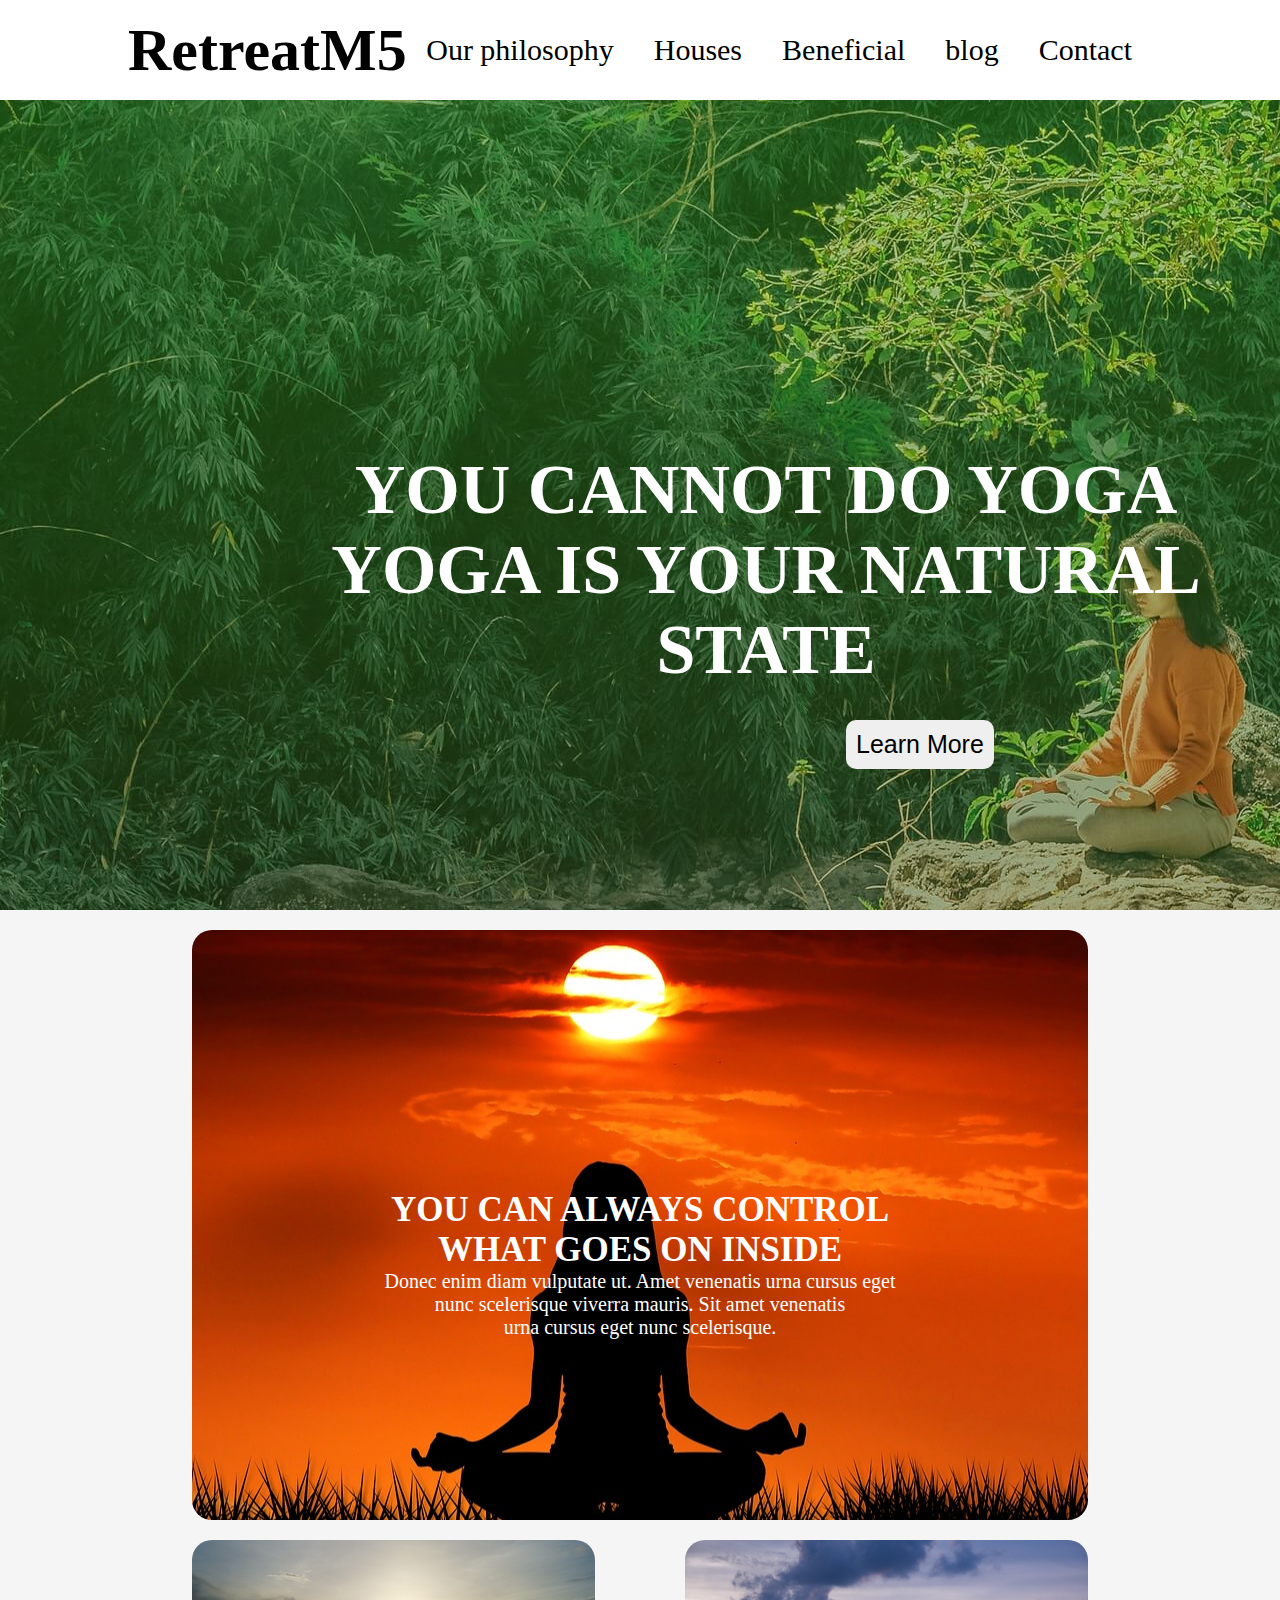
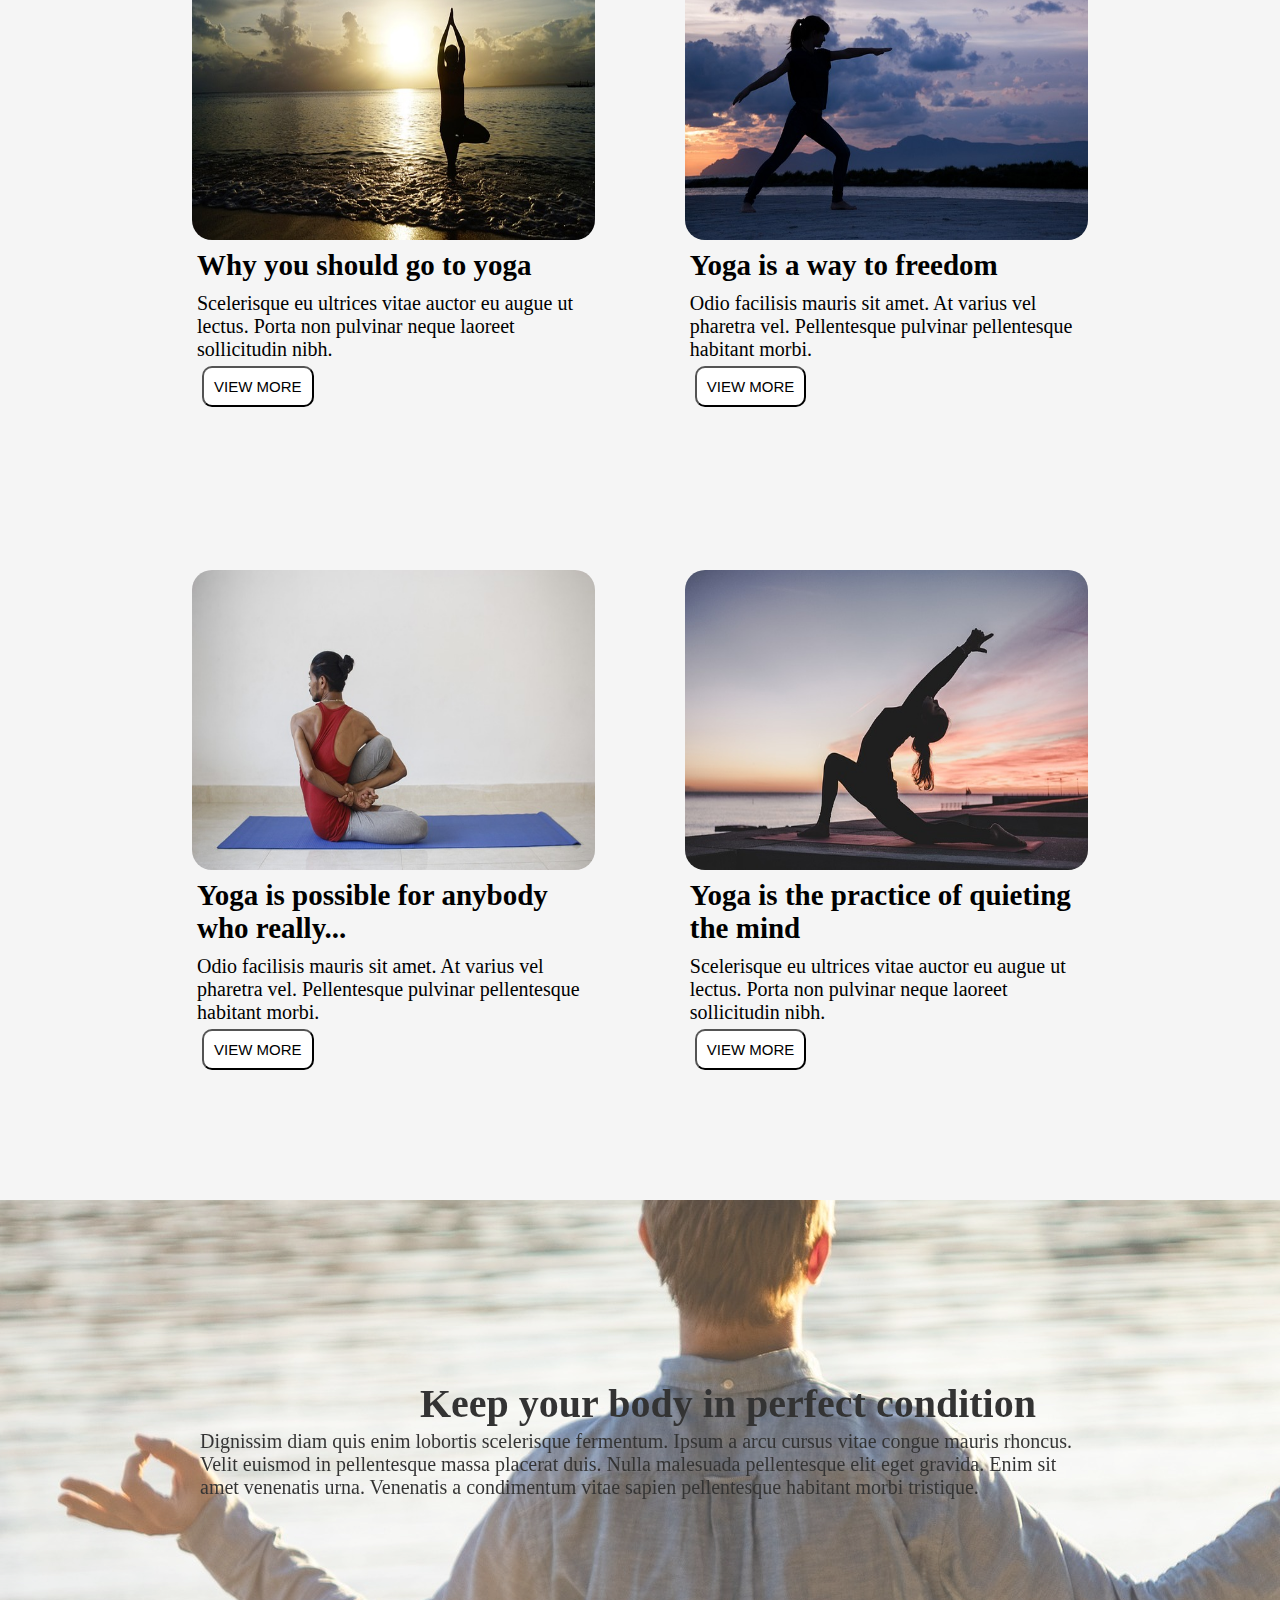
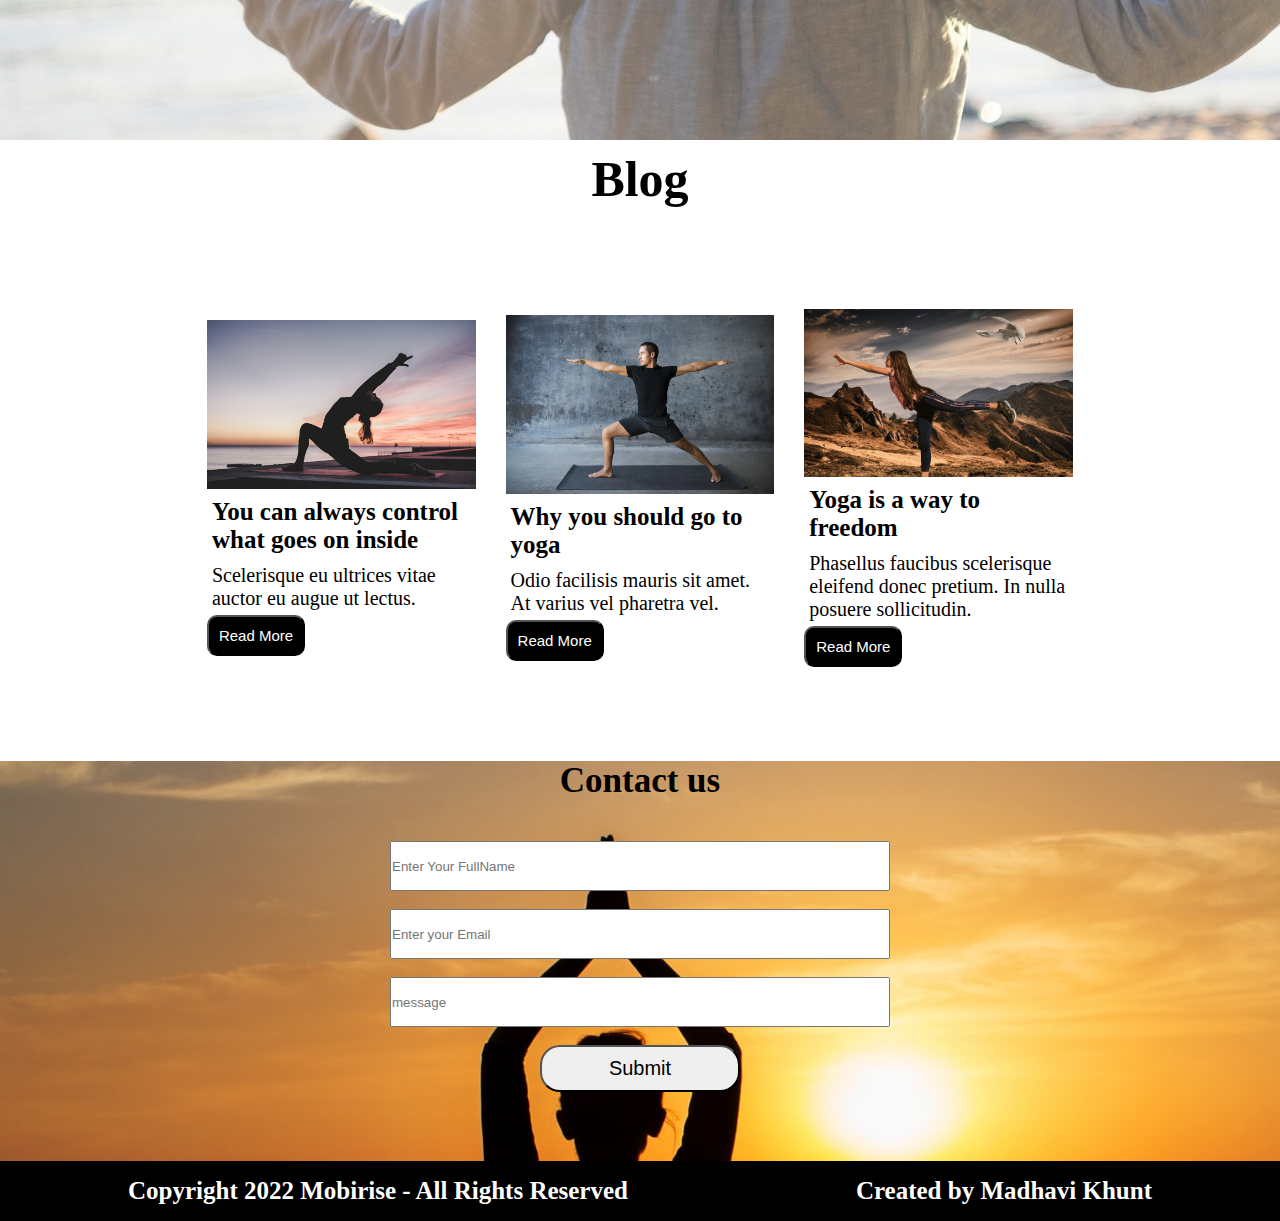
<file: Project 1/index.html>
<!DOCTYPE html>
<html lang="en">
<head>
    <meta charset="UTF-8">
    <meta http-equiv="X-UA-Compatible" content="IE=edge">
    <meta name="viewport" content="width=device-width, initial-scale=1.0">
    <title>Project 1</title>
    <link rel="stylesheet" href="https://cdnjs.cloudflare.com/ajax/libs/font-awesome/4.7.0/css/font-awesome.min.css">
    <script src="https://code.jquery.com/jquery-3.6.4.js" integrity="sha256-a9jBBRygX1Bh5lt8GZjXDzyOB+bWve9EiO7tROUtj/E=" crossorigin="anonymous"></script>
    <link rel="stylesheet" href="./css/style.css">
</head>
<body>
    
    <header>
        <div class="head">
        <div class="logo">
            <h1>RetreatM5</h1>
        </div>
        <i class="fa fa-bars" id="fa1"></i>
        <nav>
            <ul>
                <li>Our philosophy</li>
                <li>Houses</li>
                <li>Beneficial</li>
                <li>blog</li>
                <li>Contact</li>
            </ul>
        </nav>
        <i class="fa fa-times" id="fa2"></i>
    </div>
    </header>

    <!-- Home Section start -->
    <section class="home">
        <h1>YOU CANNOT DO YOGA<br>
            YOGA IS YOUR NATURAL STATE</h1>
        <button>Learn More</button>
    </section>
    <!-- Home section over -->

    <!-- first section start -->
    <section class="bg1">
        <div id="bg1">
        <h2>YOU CAN ALWAYS CONTROL <br>WHAT GOES ON INSIDE</h2>
        <p>Donec enim diam vulputate ut. Amet venenatis urna cursus eget<Br> nunc scelerisque viverra mauris. Sit amet venenatis<br> urna cursus eget nunc scelerisque.</p>
        </div>
    </section>
    <!-- First section over -->

    <!-- second section start -->
    <section class="bg2">
        <div id="bg2">
            <div class="i1">
                <img src="./image/i1.jpg" alt="">
                <h3>Why you should go to yoga</h3>
                <p>Scelerisque eu ultrices vitae auctor eu augue ut lectus. Porta non pulvinar neque laoreet sollicitudin nibh.</p>
                <button>VIEW MORE</button>
            </div>
            <div class="i1">
                <img src="./image/i2.jpg" alt="" srcset="">
                <h3>Yoga is a way to freedom</h3>
                <p>Odio facilisis mauris sit amet. At varius vel pharetra vel. Pellentesque pulvinar pellentesque habitant morbi.</p>
                <button>VIEW MORE</button>
            </div>
            <div class="i1">
                <img src="./image/i3.jpg" alt="">
                <h3>Yoga is possible for anybody who really...</h3>
                <p>Odio facilisis mauris sit amet. At varius vel pharetra vel. Pellentesque pulvinar pellentesque habitant morbi.</p>
                <button>VIEW MORE</button>
            </div>
            <div class="i1">
                <img src="./image/i4.jpg" alt="">
                <h3>Yoga is the practice of quieting the mind</h3>
                <p>Scelerisque eu ultrices vitae auctor eu augue ut lectus. Porta non pulvinar neque laoreet sollicitudin nibh.</p>
                <button>VIEW MORE</button>
            </div>
        </div>
    </section>
    <!-- Second section over -->

    <!-- Third Section start -->
    <section class="bg3">
        <h2>Keep your body in perfect condition</h2>
        <p>Dignissim diam quis enim lobortis scelerisque fermentum. Ipsum a arcu
            cursus vitae congue mauris rhoncus. Velit euismod in pellentesque massa
            placerat duis. Nulla malesuada pellentesque elit eget gravida. Enim sit amet
            venenatis urna. Venenatis a condimentum vitae sapien pellentesque
             habitant morbi tristique.</p>
    </section>
    <!-- Third section over -->

    <!-- Blog section start -->
    <section class="blog" id="blog1">
        <h2>Blog</h2>
        <div id="blog">
            <div id="b1">
                <div class="b2">
                    <img src="./image/i6.jpg" alt="">
                    <h3>You can always control what goes on inside</h3>
                    <p>Scelerisque eu ultrices vitae auctor eu augue ut lectus.</p>
                    <button>Read More</button>
                </div>
                <div class="b2">
                    <img src="./image/i7.webp" alt="">
                    <h3>Why you should go to yoga</h3>
                    <p>Odio facilisis mauris sit amet. At varius vel pharetra vel.</p>
                    <button>Read More</button>
                </div>
                <div class="b2">
                    <img src="./image/i8.jpg" alt="">
                    <h3>Yoga is a way to freedom</h3>
                    <p>Phasellus faucibus scelerisque eleifend donec pretium. In nulla posuere sollicitudin.</p>
                    <button>Read More</button>
                </div>
            </div>
        </div>
    </section>
    <!-- blog section over -->

    <!-- contact section start -->
    <section class="con">
        <h3>Contact us</h3>
        <form action="">
            <input type="text" placeholder="Enter Your FullName" required ><br><br>
            <input type="email" placeholder="Enter your Email" required><br><br>
            <input type="text" placeholder="message" required><br><Br>
            <Button id="btn">Submit</Button>
        </form>
    </section>
    <!-- contact section over -->


    <!-- Footer start -->
    <footer>
        <div class="foot">
        <h5>Copyright 2022 Mobirise - All Rights Reserved</h5>
        <h6>Created by Madhavi Khunt</h6>
    </div>
    </footer>
    <!-- footer over -->

</body>
<script>
    $(Document).ready(function(){
        $("#fa1").click(function(){
            $("nav ul").toggle(1000);
        });
        // $("#fa2").click(function(){
        //     $("nav ul").hide();
        // });
        $("input").click(function(){
            $("input").css("box-shadow", "3px 3px 3px 5px green");
        });
    });
</script>
</html>
</file>
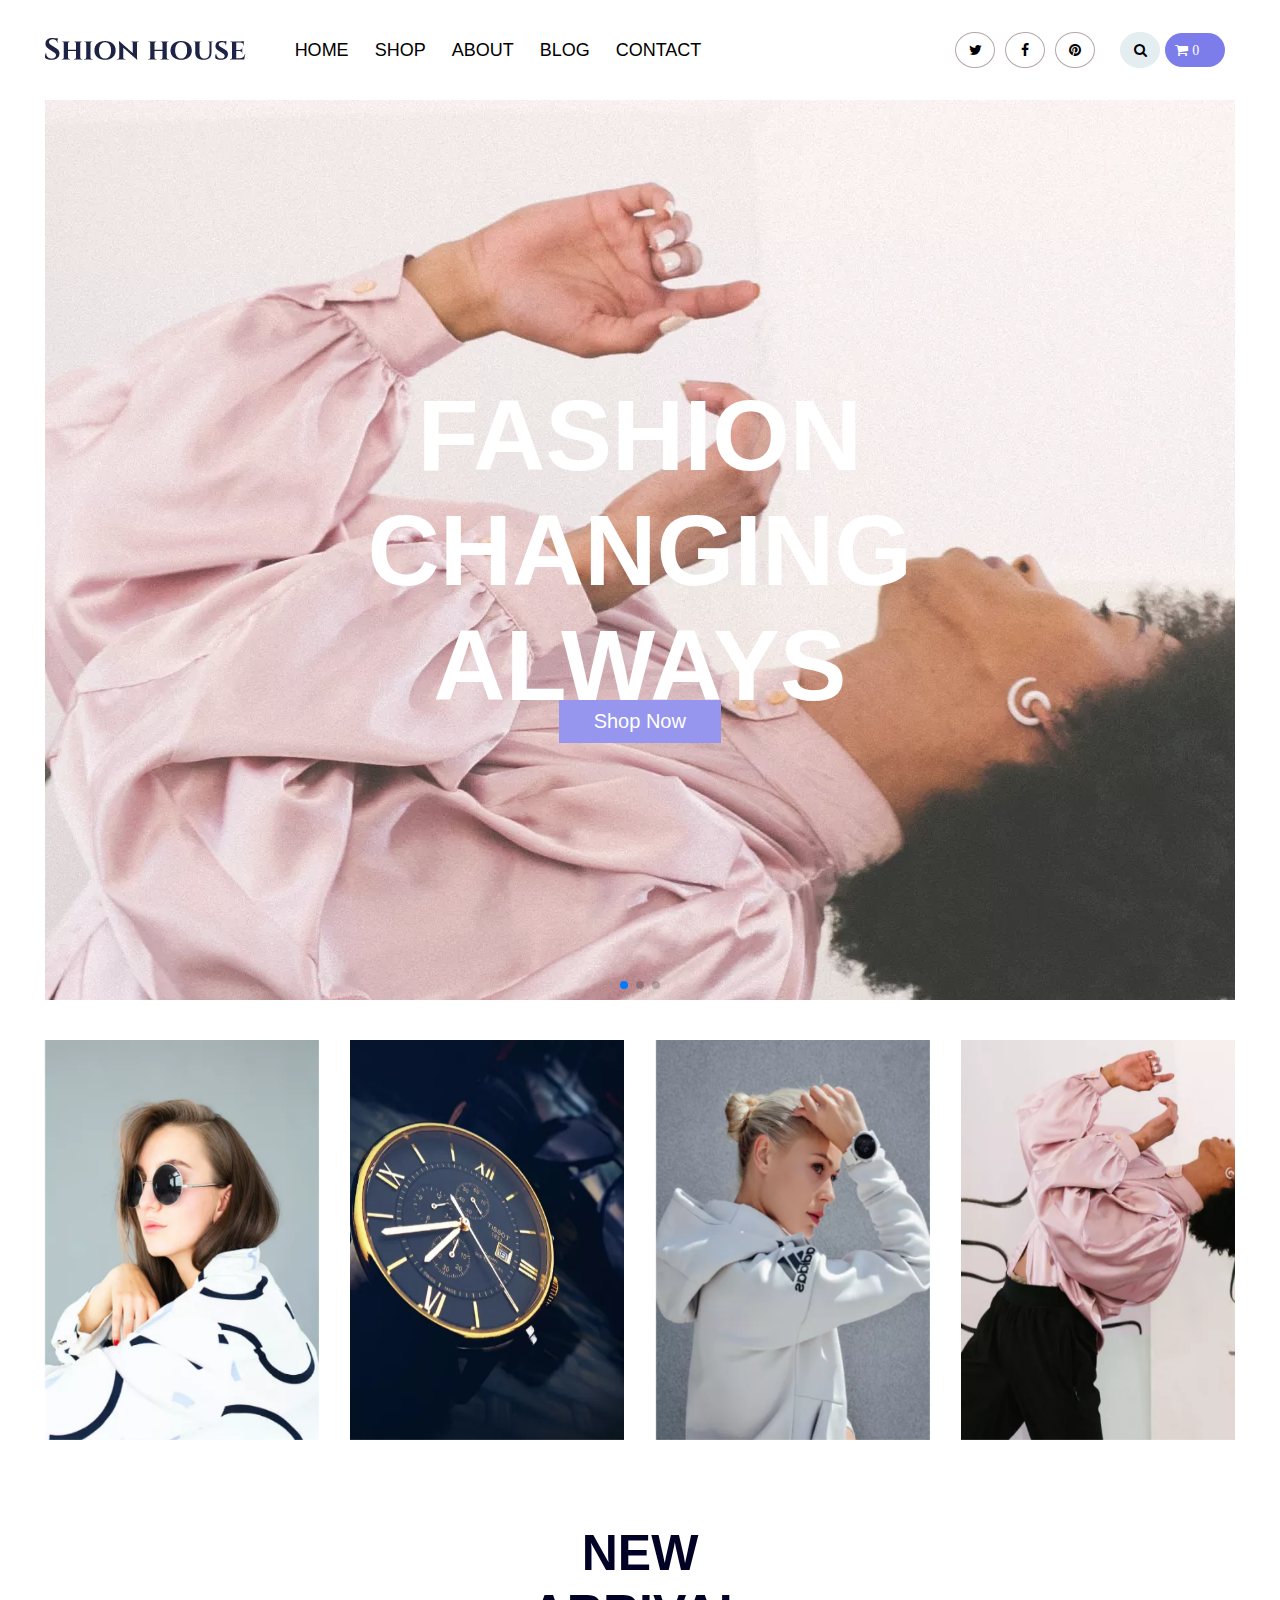
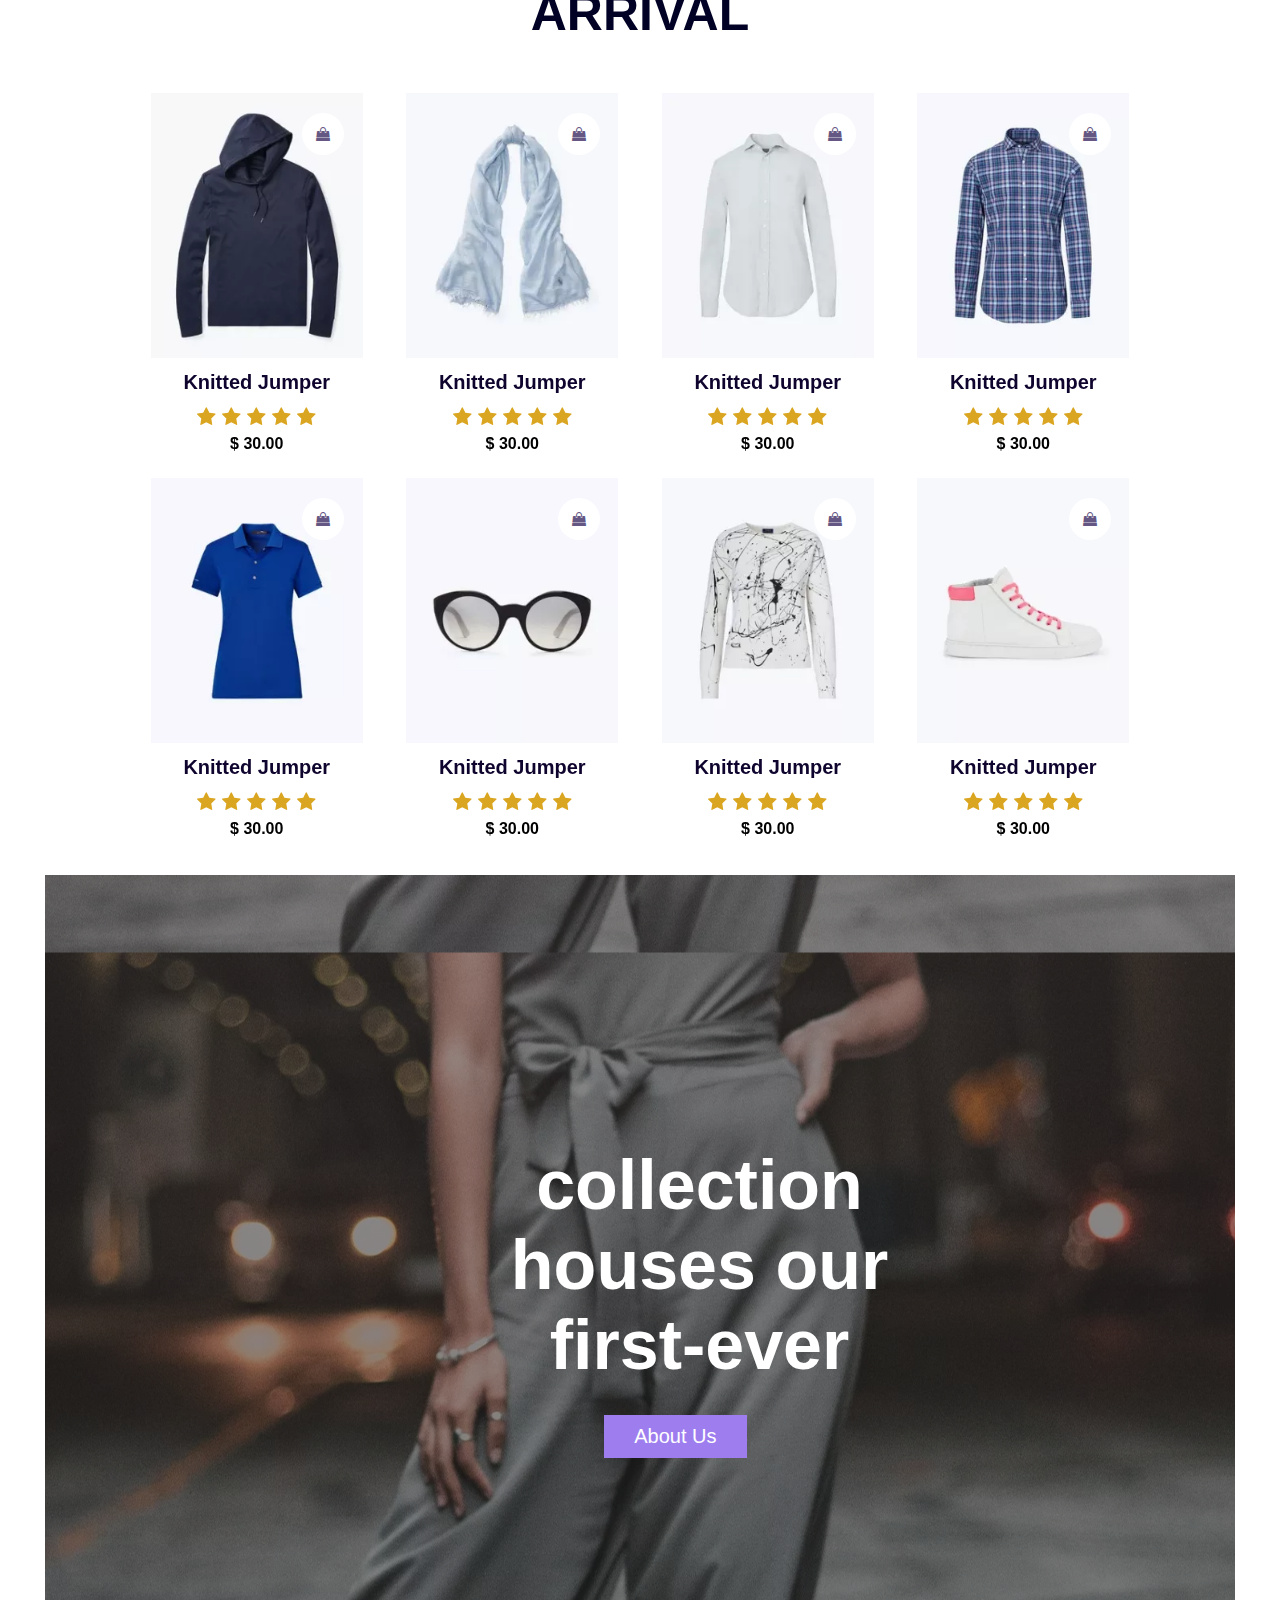
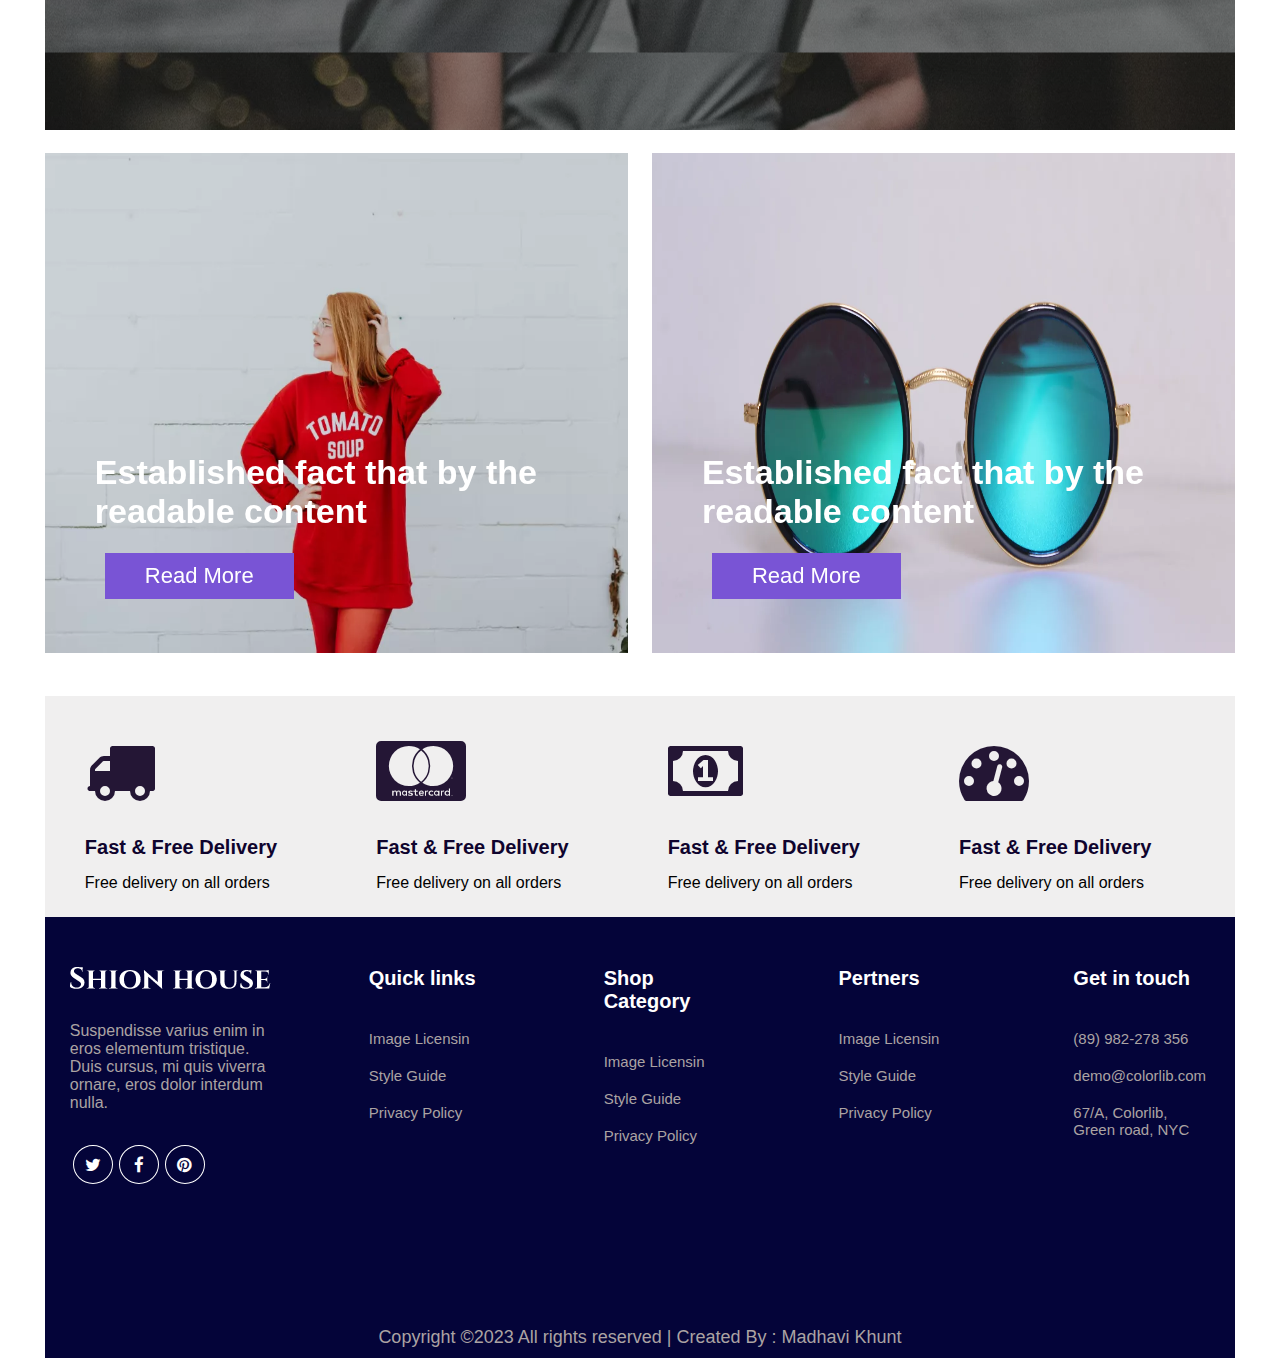
<file: Project 10/index.html>
<!DOCTYPE html>
<html lang="en">
<head>
    <meta charset="UTF-8">
    <meta http-equiv="X-UA-Compatible" content="IE=edge">
    <meta name="viewport" content="width=device-width, initial-scale=1.0">
    <title>Project</title>
    <!-- swiper slider cdnjs --><link rel="stylesheet" href="https://cdn.jsdelivr.net/npm/swiper@9/swiper-bundle.min.css" />
    <!-- jquery cdnjs --><script src="https://code.jquery.com/jquery-3.6.4.js" integrity="sha256-a9jBBRygX1Bh5lt8GZjXDzyOB+bWve9EiO7tROUtj/E=" crossorigin="anonymous"></script>
    <!-- website link  --> <link rel="stylesheet" href="https://previ.colorlib.com/#shionhouse">
    <!-- font awesome cdn --><link rel="stylesheet" href="https://cdnjs.cloudflare.com/ajax/libs/font-awesome/4.7.0/css/font-awesome.min.css">
    <link rel="stylesheet" href="css/style.css">

</head>
<body>
    
    <header>
        <div class="head">
        <div class="logo">
            <img src="image/logo.png" alt="">
        </div>
        <i class="fa fa-bars" id="fa1"></i>
        <nav>
            <ul>
                <li>HOME</li>
                <li>SHOP</li>
                <li>ABOUT</li>
                <li>BLOG</li>
                <li>CONTACT</li>
            </ul>
        </nav>
        <div class="icons">
            <i class="fa fa-twitter" id="fa"></i><i class="fa fa-facebook" id="fa"></i><i class="fa fa-pinterest" id="fa"></i><i class="fa fa-search" id="fa2"></i><i class="fa fa-shopping-cart" id="fa3"> 0</i>
        </div>
    </div>
    </header>

<!-- slider section start -->
 <!-- Swiper -->
 <div class="swiper mySwiper">
    <div class="swiper-wrapper">
      <div class="swiper-slide sliimg3">
        <h1>FASHION <br> CHANGING <br> ALWAYS</h1>
        <button id="btn">Shop Now</button>
      </div>
      <div class="swiper-slide sliimg1">
        <h1>FASHION <br> CHANGING <br> ALWAYS</h1>
        <button id="btn">Shop Now</button>
      </div>
      <div class="swiper-slide  sliimg2">
        <h1>FASHION <br> CHANGING <br> ALWAYS</h1>
        <button id="btn">Shop Now</button>
      </div>
    </div>
    <div class="swiper-pagination"></div>
  </div>
<!-- slider section over -->


<!-- first section start -->
<section class="first">
    <div class="fi1">
        <div id="fic">
                <img src="./image/p1.png" alt="">
                <div id="fii">
                    <button id="btn1">Shop Now</button>
                    <h2>GLASSES</h2>
                </div>
        </div>
        <div id="fic">
                <img src="./image/p2.png" alt="">
                <div id="fii">
                    <button id="btn1">Shop Now</button>
                    <h2>WATCHES</h2>
                </div>
        </div>
        <div id="fic">
                <img src="./image/p3.png" alt="">
                <div id="fii">
                    <button id="btn1">Shop Now</button>
                    <h2>JACKETS</h2>
                </div>
        </div>
        <div id="fic">
                <img src="./image/p4.png" alt="">
               <div id="fii">
                    <button id="btn1">Shop Now</button>
                    <h2>CLOTHES</h2>
               </div>
        </div>
    </div>
</section>
<!-- first section over -->


<!-- new arrival section start -->
<section class="new">
    <h1>NEW <br> ARRIVAL</h1>
    <div class="new1">
        <div class="ne1">
            <div id="nec"> 
                <img src="image/a1.png" alt="">
                <h4>Knitted Jumper</h4>
                <i class="fa fa-star" id="fa4"></i><i class="fa fa-star" id="fa4"></i><i class="fa fa-star" id="fa4"></i><i class="fa fa-star" id="fa4"></i><i class="fa fa-star" id="fa4"></i>
                <h6>$ 30.00</h6>
                <i class="fa fa-shopping-bag" id="fa5"></i>
            </div>
            <div id="nec"> 
                <img src="image/a2.png" alt="">
                <h4>Knitted Jumper</h4>
                <i class="fa fa-star"></i><i class="fa fa-star"></i><i class="fa fa-star"></i><i class="fa fa-star"></i><i class="fa fa-star"></i>
                <h6>$ 30.00</h6>
                <i class="fa fa-shopping-bag" id="fa5"></i>
            </div>
            <div id="nec"> 
                <img src="image/a3.png" alt="">
                <h4>Knitted Jumper</h4>
                <i class="fa fa-star"></i><i class="fa fa-star"></i><i class="fa fa-star"></i><i class="fa fa-star"></i><i class="fa fa-star"></i>
                <h6>$ 30.00</h6>
                <i class="fa fa-shopping-bag" id="fa5"></i>
            </div>
            <div id="nec"> 
                <img src="image/a4.png" alt="">
                <h4>Knitted Jumper</h4>
                <i class="fa fa-star"></i><i class="fa fa-star"></i><i class="fa fa-star"></i><i class="fa fa-star"></i><i class="fa fa-star"></i>
                <h6>$ 30.00</h6>
                <i class="fa fa-shopping-bag" id="fa5"></i>
            </div>
            <div id="nec"> 
                <img src="image/a5.png" alt="">
                <h4>Knitted Jumper</h4>
                <i class="fa fa-star"></i><i class="fa fa-star"></i><i class="fa fa-star"></i><i class="fa fa-star"></i><i class="fa fa-star"></i>
                <h6>$ 30.00</h6>
                <i class="fa fa-shopping-bag" id="fa5"></i>
            </div>
            <div id="nec"> 
                <img src="image/a6.png" alt="">
                <h4>Knitted Jumper</h4>
                <i class="fa fa-star"></i><i class="fa fa-star"></i><i class="fa fa-star"></i><i class="fa fa-star"></i><i class="fa fa-star"></i>
                <h6>$ 30.00</h6>
                <i class="fa fa-shopping-bag" id="fa5"></i>
            </div>
            <div id="nec"> 
                <img src="image/a7.png" alt="">
                <h4>Knitted Jumper</h4>
                <i class="fa fa-star"></i><i class="fa fa-star"></i><i class="fa fa-star"></i><i class="fa fa-star"></i><i class="fa fa-star"></i>
                <h6>$ 30.00</h6>
                <i class="fa fa-shopping-bag" id="fa5"></i>
            </div>
            <div id="nec"> 
                <img src="image/a8.png" alt="">
                <h4>Knitted Jumper</h4>
                <i class="fa fa-star"></i><i class="fa fa-star"></i><i class="fa fa-star"></i><i class="fa fa-star"></i><i class="fa fa-star"></i>
                <h6>$ 30.00</h6>
                <i class="fa fa-shopping-bag" id="fa5"></i>
            </div>
        </div>
    </div>
</section>
<!-- new arrival section over -->


<!-- collection houses section start -->
<section class="house">
    <div class="houm">
        <div class="houc">
            <h1>collection houses our first-ever</h1>
            <button>About Us</button>
        </div>
    </div>
</section>
<!-- collection houses section over -->


<!-- Established  section start -->
<section class="fact">
    <div class="fact1">
        <div id="fact">
            <img src="image/p5.png" alt="">
            <h2>Established fact that by the <br> readable content</h2>
            <button>Read More</button>
        </div>
        <div id="fact">
            <img src="image/l1.png" alt="">
            <h2>Established fact that by the <br> readable content</h2>
            <button>Read More</button>
        </div>
    </div>
</section>
<!-- Established  section over -->


<!-- last section start -->
<section class="last">
    <div class="las1">
        <div id="la">
            <i class="fa fa-truck" id="fa6"></i>
            <h5>Fast & Free Delivery</h5>
            <p>Free delivery on all orders</p>
        </div>
        <div id="la">
            <i class="fa fa-cc-mastercard" id="fa6"></i>
            <h5>Fast & Free Delivery</h5>
            <p>Free delivery on all orders</p>
        </div>
        <div id="la">
            <i class="fa fa-money" id="fa6"></i>
            <h5>Fast & Free Delivery</h5>
            <p>Free delivery on all orders</p>
        </div>
        <div id="la">
            <i class="fa fa-tachometer" id="fa6"></i>
            <h5>Fast & Free Delivery</h5>
            <p>Free delivery on all orders</p>
        </div>
    </div>
</section>
<!-- last section over -->


<!-- footer start -->
<footer>
    <div class="footer">
    <div class="foot">
        <div id="fo">
            <img src="image/logo2.png" alt="">
            <p id="p1">Suspendisse varius enim in eros elementum tristique. Duis cursus, mi quis viverra ornare, eros dolor interdum nulla.</p>
            <i class="fa fa-twitter" id="faf"></i><i class="fa fa-facebook" id="faf"></i><i class="fa fa-pinterest" id="faf"></i>
        </div>
        <div id="fo">
            <h3>Quick links</h3>
            <p>Image Licensin</p>
            <p>Style Guide</p>
            <p>Privacy Policy</p>
        </div>
        <div id="fo">
            <h3>Shop Category</h3>
            <p>Image Licensin</p>
            <p>Style Guide</p>
            <p>Privacy Policy</p>
        </div>
        <div id="fo">
            <h3>Pertners</h3>
            <p>Image Licensin</p>
            <p>Style Guide</p>
            <p>Privacy Policy</p>
        </div>
        <div id="fo">
            <h3>Get in touch</h3>    
            <p>(89) 982-278 356</p>
            <p>demo@colorlib.com</p>
            <p>67/A, Colorlib, Green road, NYC</p>
        </div>
    </div>
</div>
<div id="fo1">
    <div id="fo2">Copyright ©2023 All rights reserved | Created By : Madhavi Khunt</div>
</div>
</footer>
<!-- footer over -->





  <!-- Swiper JS -->
  <script src="https://cdn.jsdelivr.net/npm/swiper@9/swiper-bundle.min.js"></script>
  <!-- Initialize Swiper -->
  <script>
    var swiper = new Swiper(".mySwiper", {
      spaceBetween: 30,
      centeredSlides: true,
      autoplay: {
        delay: 2500,
        disableOnInteraction: false,
      },
      pagination: {
        el: ".swiper-pagination",
        clickable: true,
      },
      navigation: {
        nextEl: ".swiper-button-next",
        prevEl: ".swiper-button-prev",
      },
    });
  </script>

</body>
<script>
    $(document).ready(function(){
        $("#fa1").click(function(){
            $("nav ul").slideToggle(1000);
        });
    });
</script>
</html>
</file>
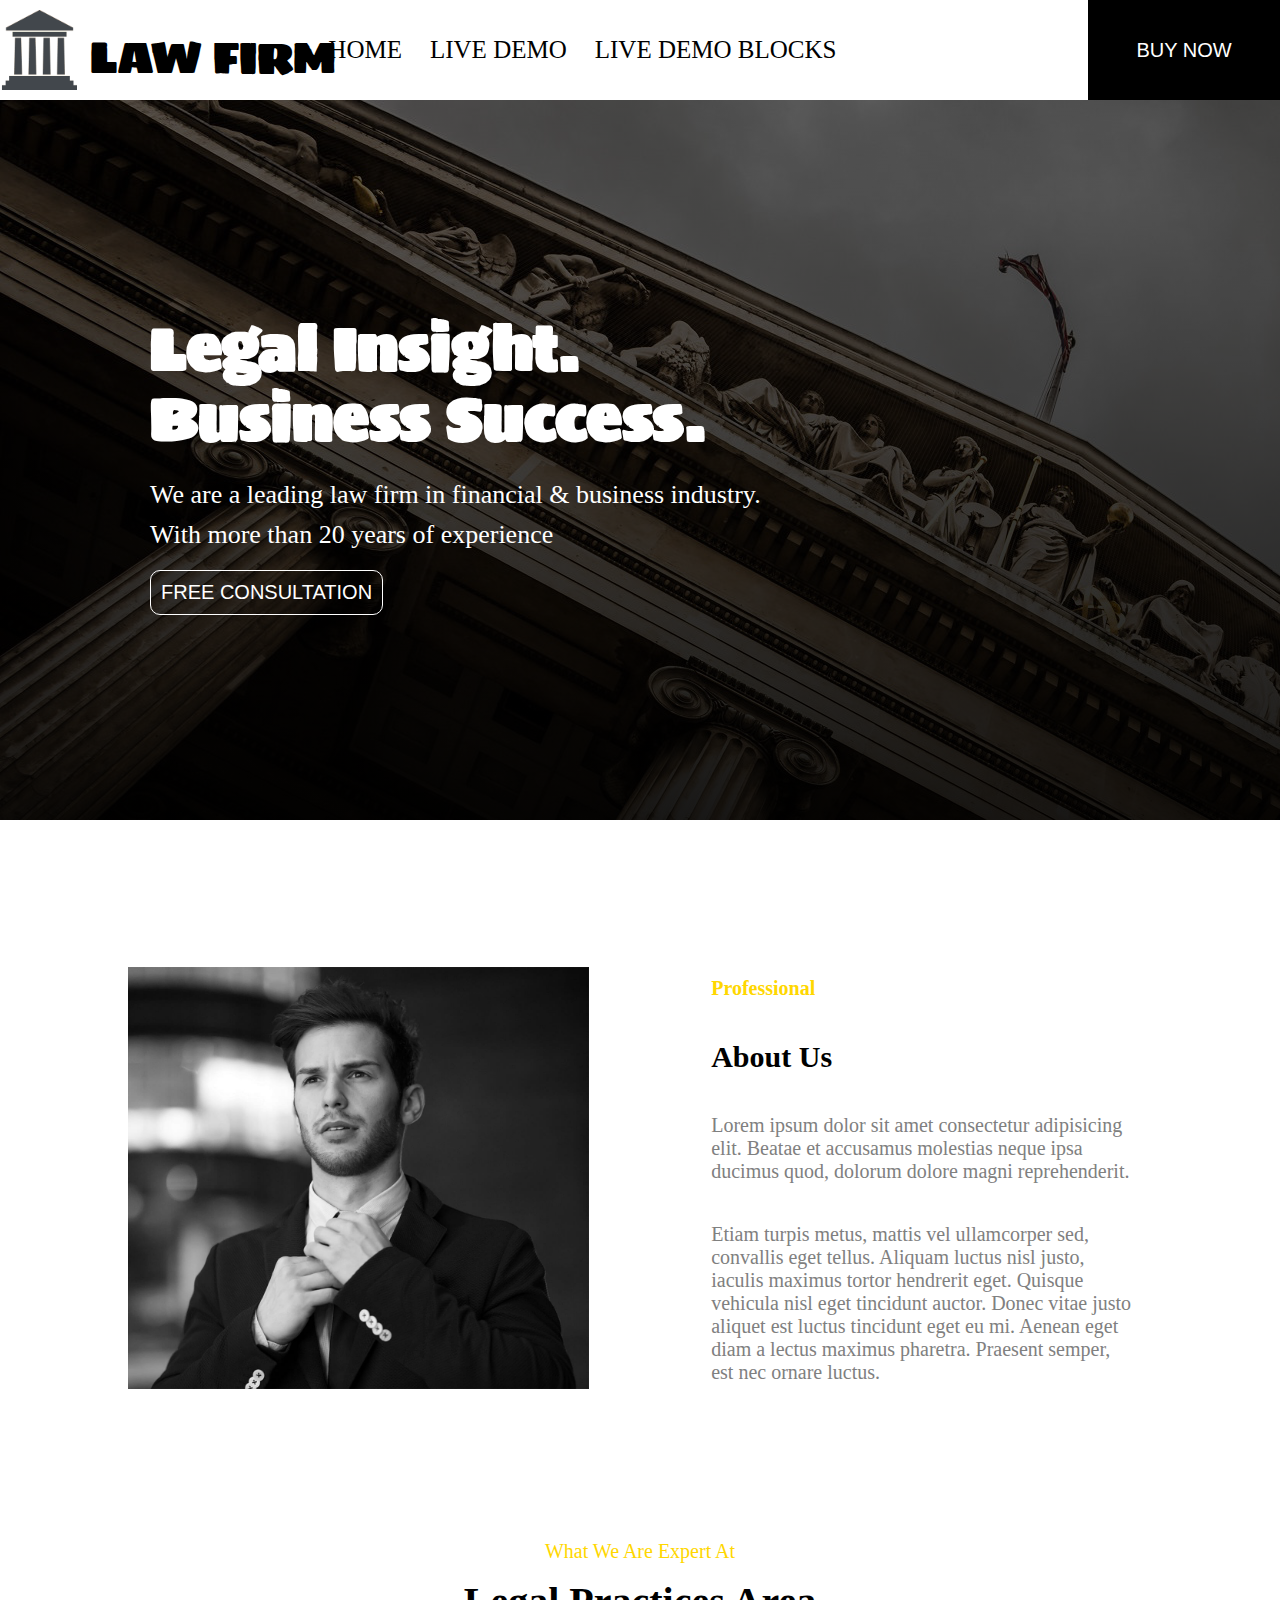
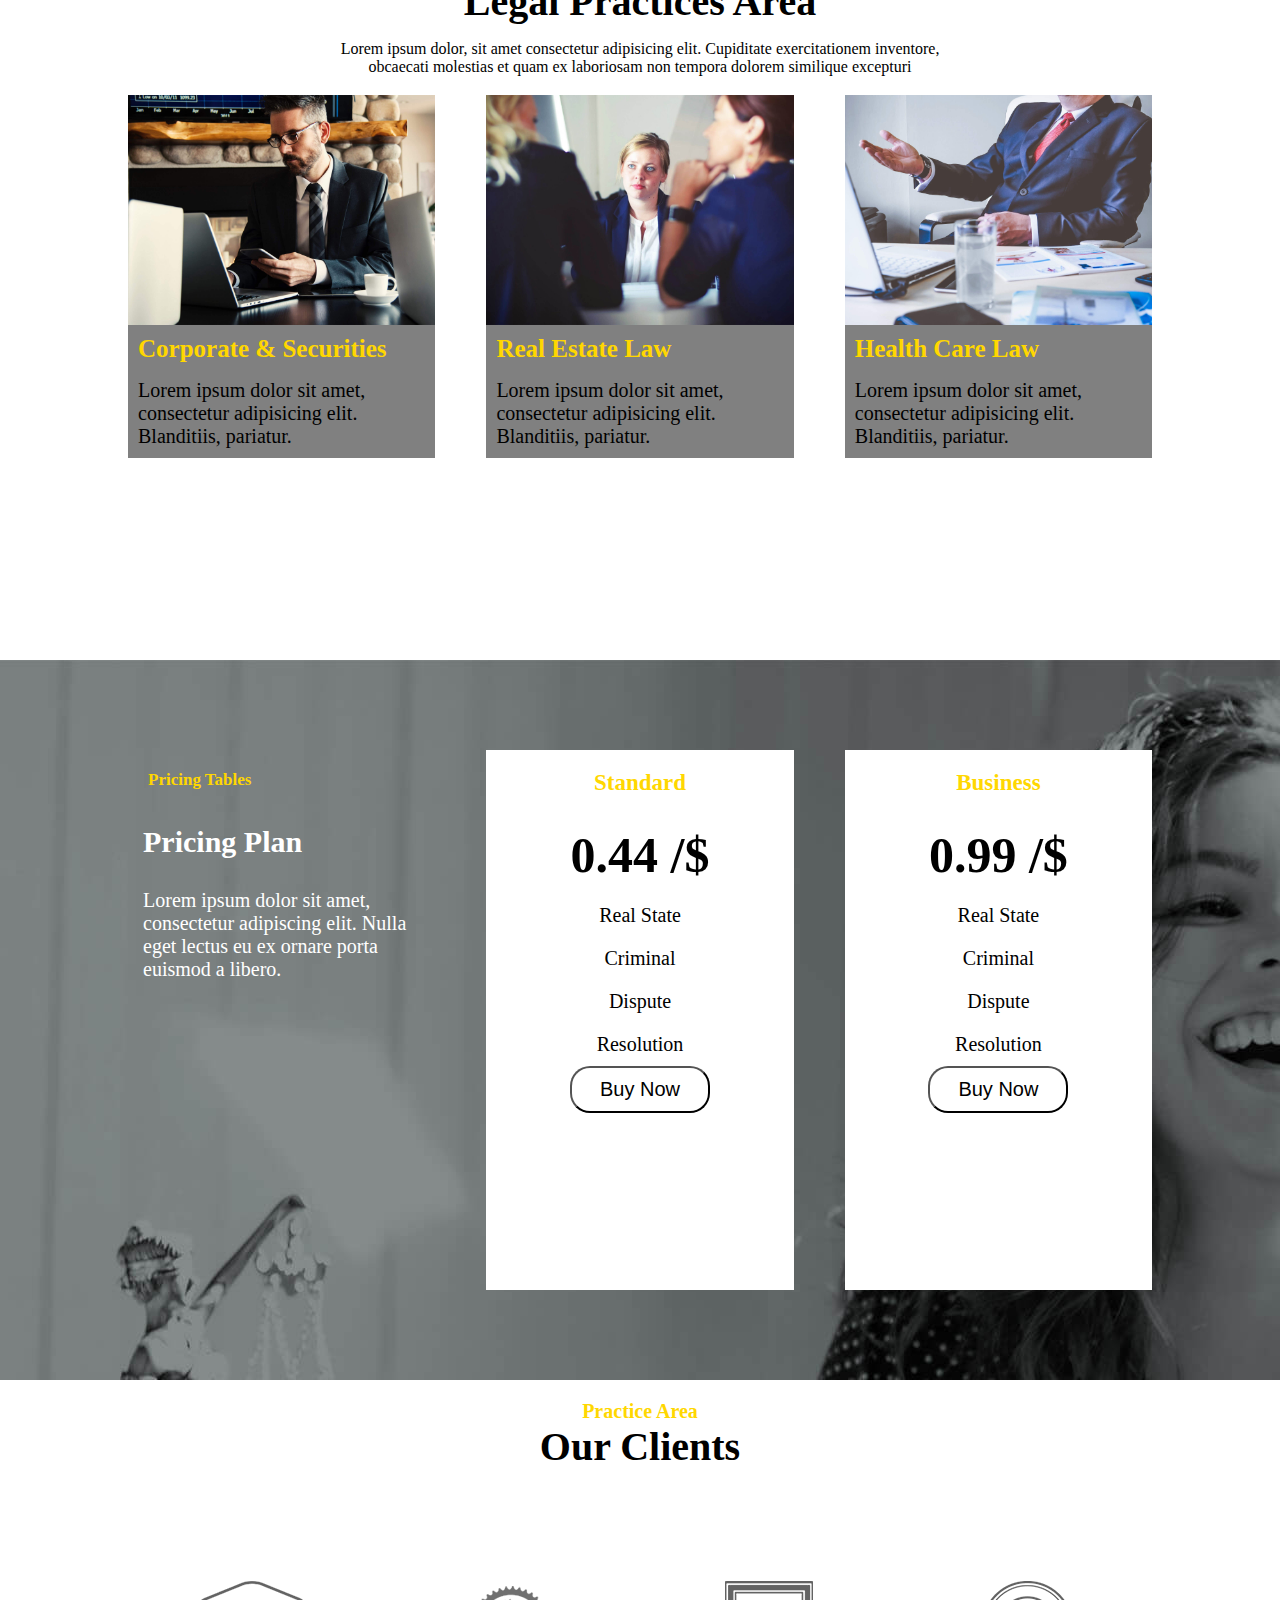
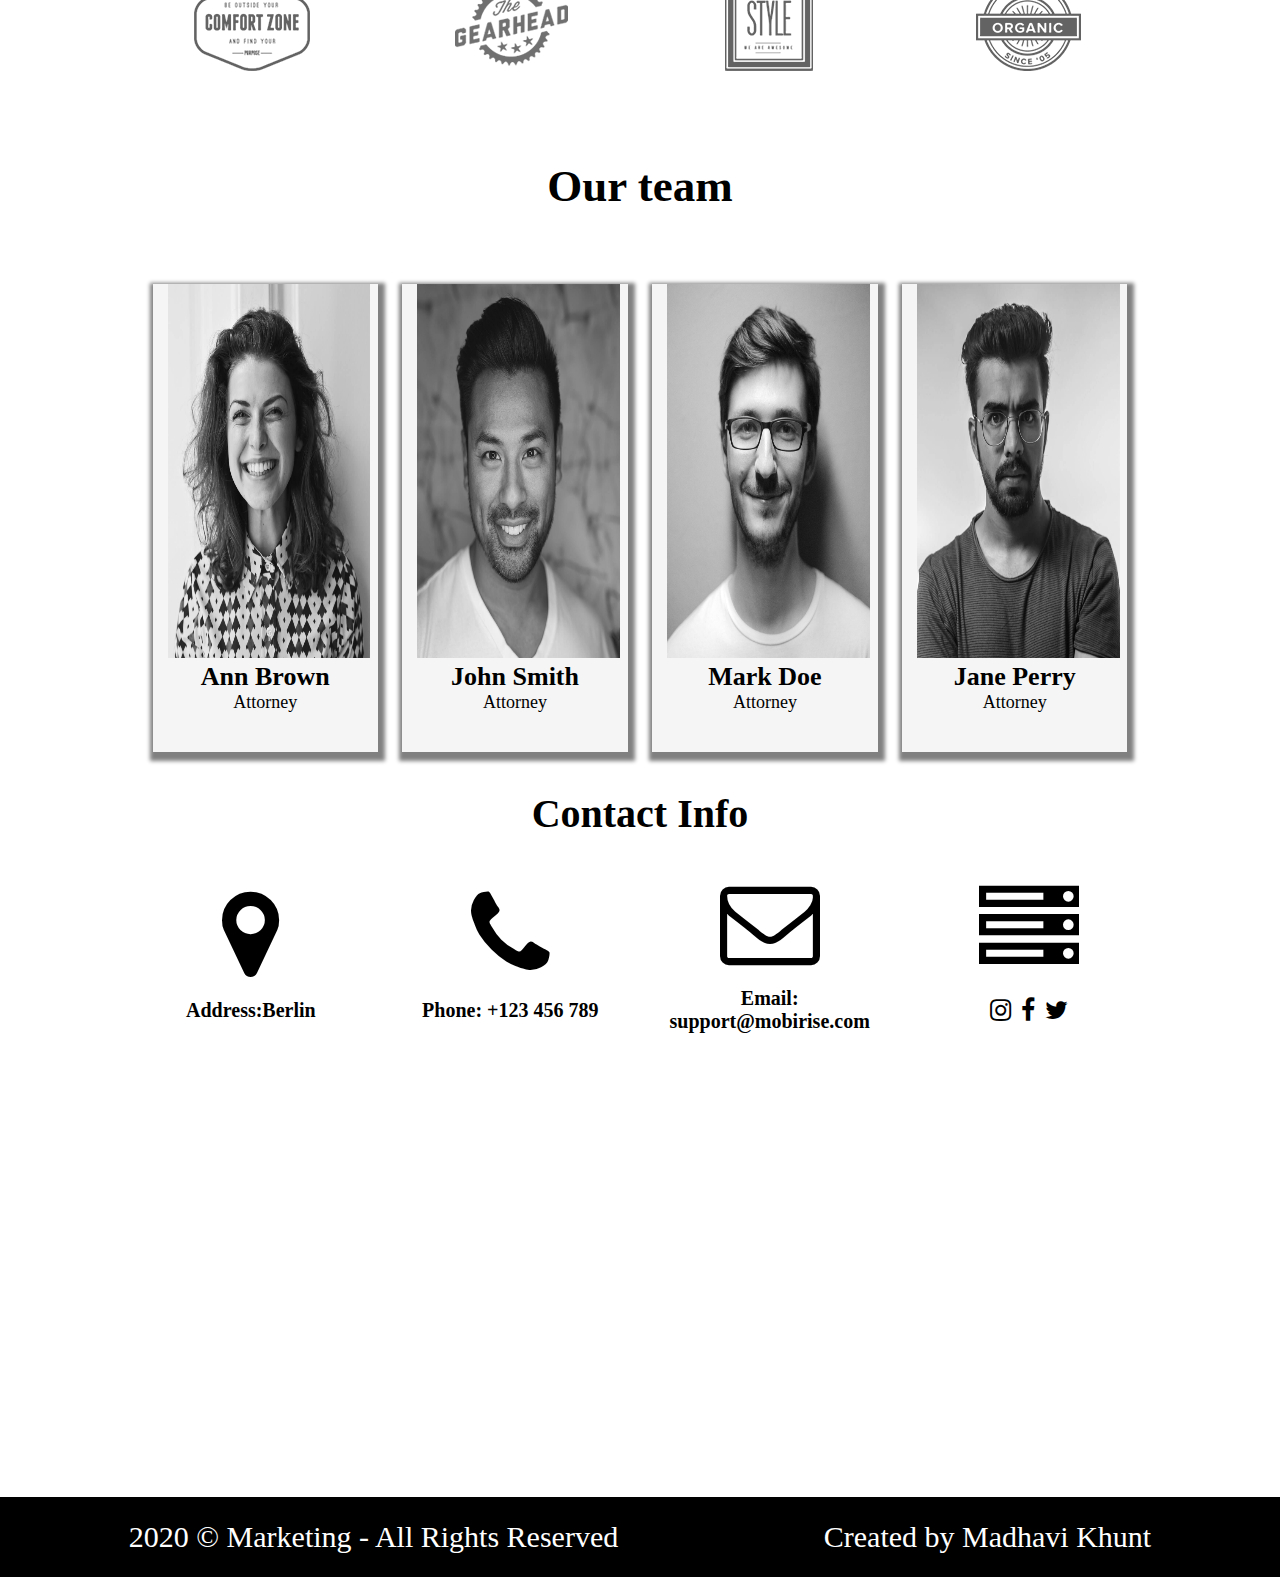
<file: Project 2/index.html>
<!DOCTYPE html>
<html lang="en">
<head>
    <meta charset="UTF-8">
    <meta http-equiv="X-UA-Compatible" content="IE=edge">
    <meta name="viewport" content="width=device-width, initial-scale=1.0">
    <title>Project 2</title>
    <link rel="stylesheet" href="./css/style.css">
    <script src="https://code.jquery.com/jquery-3.6.4.js" integrity="sha256-a9jBBRygX1Bh5lt8GZjXDzyOB+bWve9EiO7tROUtj/E=" crossorigin="anonymous"></script>
    <link rel="stylesheet" href="https://cdnjs.cloudflare.com/ajax/libs/font-awesome/4.7.0/css/font-awesome.min.css">
    <link href="https://fonts.googleapis.com/css2?family=Righteous&family=Sigmar&display=swap" rel="stylesheet">
</head>
<body>
    
    <header>
        <div class="logo">
            <img src="./images/logo2.png" alt="">
            <span>LAW FIRM</span>
        </div>
        <i class="fa fa-bars" id="fa1"></i>
        <nav>
            <ul>
                <li>HOME</li>
                <li>LIVE DEMO
                    <!-- <ul class="submenu">
                        <li>Law Firm</li>
                        <li>Legal Advisor</li>
                        <li>Attorney Services</li>
                    </ul> -->
                </li>
                <li>LIVE DEMO BLOCKS</li>
            </ul>
        </nav>
        
        <button>BUY NOW</button>
    </header>

    <!-- Home section start -->
   <section class="home">
    <h1>Legal Insight.
    </h1>
    <h2>Business Success.
    </h2>
    <p>We are a leading law firm in financial & business industry.</p>
    <p id="p">   With more than 20 years of experience </p>
    <button id="btn2">FREE CONSULTATION</button>
   </section>
    <!-- home section over -->


    <!-- About section start -->
    <section class="about">
        <div class="ab1">
            <div class="ab2">
                <img src="./images/a.jpg" alt="">
            </div>
            <div class="ab2">
                <h5>Professional </h5>
                <h2>About Us</h2>
                <p>Lorem ipsum dolor sit amet consectetur adipisicing elit. Beatae et accusamus molestias neque ipsa ducimus quod, dolorum dolore magni reprehenderit.</p>
                <p id="p1">Etiam turpis metus, mattis vel ullamcorper sed, convallis eget tellus. Aliquam luctus nisl justo, iaculis maximus tortor hendrerit eget. Quisque vehicula nisl eget tincidunt auctor. Donec vitae justo aliquet est luctus tincidunt eget eu mi. Aenean eget diam a lectus maximus pharetra. Praesent semper, est nec ornare luctus.</p>
            </div>
        </div>
    </section>
    <!-- about section over -->

    <!-- legal section start -->
    <section class="legal">
        <p id="p2">What We Are Expert At</p>
        <h1>Legal Practices Area</h1>
        <p class="p1">Lorem ipsum dolor, sit amet consectetur adipisicing elit. Cupiditate exercitationem inventore,<br>
            obcaecati molestias et quam ex laboriosam non tempora dolorem similique excepturi</p>
        <div class="le1">
            <div class="le2">
                <div class="le">
                    <img src="./images/b.jpg" alt="">
                    <h3>Corporate & Securities</h3>
                    <p class="pp">Lorem ipsum dolor sit amet, consectetur adipisicing elit. Blanditiis, pariatur.</p>
                </div>
                <div class="le">
                    <img src="./images/c.jpg" alt="">
                    <h3>Real Estate Law</h3>
                    <p class="pp">Lorem ipsum dolor sit amet, consectetur adipisicing elit. Blanditiis, pariatur.</p>
                </div>
                <div class="le">
                    <img src="./images/d.jpg" alt="">
                    <h3>Health Care Law</h3>
                    <p class="pp">Lorem ipsum dolor sit amet, consectetur adipisicing elit. Blanditiis, pariatur.</p>
                </div>
            </div>
        </div>
    </section>
    <!-- l;egal section over -->

    <!-- pricing table section start -->
    <section class="table">
        <div class="ta1">
        <div class="ta">
        <h6>Pricing Tables</h6>
        <h3>Pricing Plan</h3>
        <p>Lorem ipsum dolor sit amet, consectetur adipiscing elit. Nulla eget lectus eu ex ornare porta euismod a libero.</p>
        </div>
        <div class="ta" id="ta">
            <h2>Standard</h2>
            <h1>0.44 /$</h1>
            <li> Real State</li>
            <li> Criminal  </li>
            <li> Dispute</li>
            <li> Resolution</li>
            <button>Buy Now</button>
        </div>
        <div class="ta" id="ta">
            <h2>Business</h2>
            <h1>0.99 /$</h1>
            <li> Real State</li>
            <li> Criminal </li>
            <li>Dispute</li>
            <li> Resolution</li>
            <button>Buy Now</button>
        </div>
    </div>
    </section>
    <!-- pricing table section over -->

    <!-- client section start -->
    <section class="client">
        <h6>Practice Area</h6>
        <h1>Our Clients</h1>
        <div class="cl">
            <div class="cl1">
                <div class="cl2">
                    <img src="./images/c1.png" alt="">
                </div>
                <div class="cl2">
                    <img src="./images/c2.png" alt="">
                </div>
                <div class="cl2">
                    <img src="./images/c3.png" alt="">
                </div>
                <div class="cl2">
                    <img src="./images/c4.png" alt="">
                </div>
            </div>
        </div>
    </section>
    <!-- client section over -->

    <!-- team section start -->
    <section class="team">
        <h3>Our team</h3>
        <div class="te">
            <div class="te1">
                <div class="te2">
                    <img src="./images/t1.jpg" alt="">
                    <h6>Ann Brown</h6>
                    <p>Attorney</p>
                </div>
                <div class="te2">
                    <img src="./images/t2.jpg" alt="">
                    <h6>John Smith</h6>
                    <p>Attorney</p>
                </div>
                <div class="te2">
                    <img src="./images/t3.jpg" alt="">
                    <h6>Mark Doe</h6>
                    <p>Attorney</p>
                </div>
                <div class="te2">
                    <img src="./images/t4.jpg" alt="">
                    <h6>Jane Perry</h6>
                    <p>Attorney</p>
                </div>
            </div>
        </div>
    </section>
    <!-- team section over -->


    <!-- contact section start -->
    <section class="contact">
        <h4>Contact Info</h4>
        <div class="con">
            <div class="con1">
                <div class="co">
                    <i class="fa fa-map-marker" id="f"></i>
                    <h3>Address:Berlin</h3>
                </div>
                <div class="co">
                    <i class="fa fa-phone" id="f"></i>
                    <h3>Phone: +123 456 789</h3>
                </div>
                <div class="co">
                    <i class="fa fa-envelope-o" id="f"></i>
                    <h3>Email: support@mobirise.com</h3>
                </div>
                <div class="co">
                    <i class="fa fa-server" id="f"></i>
                    <h3><i class="fa fa-instagram"></i><i class="fa fa-facebook"></i><i class="fa fa-twitter"></i></h3>
                </div>
            </div>
        </div>
    </section>
    <!-- contact section over -->

    <div class="map">
    <iframe src="https://www.google.com/maps/embed?pb=!1m18!1m12!1m3!1d3022.6102412664227!2d-73.98825082419633!3d40.74860107138809!2m3!1f0!2f0!3f0!3m2!1i1024!2i768!4f13.1!3m3!1m2!1s0x89c259a9b30eac9f%3A0xaca05ca48ab5ac2c!2s350%205th%20Ave%2C%20New%20York%2C%20NY%2010118%2C%20USA!5e0!3m2!1sen!2sin!4v1682446296741!5m2!1sen!2sin" width="600" height="450" style="border:0;" allowfullscreen="" loading="lazy" referrerpolicy="no-referrer-when-downgrade"></iframe>
    </div>

    <!-- footer start -->
    <footer>
        <div class="footer">
            <div class="foot">2020 © Marketing - All Rights Reserved</div>
            <div class="foot">Created by Madhavi Khunt</div>
        </div>
    </footer>
    <!-- footer over -->


</body>
<script>
    $(document).ready(function(){
        $("#fa1").click(function(){
            $("nav ul").slideToggle(2000);
        });
        // $("#fa2").click(function(){
        //     $("nav ul").slideUp(1000);
        // });
    });
</script>
</html>
</file>
<file: Project 1/css/style.css>
*{
    margin: 0px;
    padding: 0px;
    box-sizing: border-box;
}
header{
    height: 100px;
    width: 100%;
    /* border: 1px solid black; */
    display: flex;
    justify-content: center;
    align-items: center;
    position: sticky;
    top:0px;
    background-color: white;
}
.head{
    width: 80%;
    /* border: 1px solid black; */
    height: 100px;
    display: flex;
    justify-content: space-between;
    align-items: center;
}
.logo{
    width: 20%;
    font-size: 30px;
    /* border: 1px solid black; */
}
nav ul{
    display: flex
}
nav ul li{
    list-style: none;
    padding: 20px;
    font-size: 30px;
}
.home{
    background-image:linear-gradient(rgba(50,200,0,0.3),rgba(50,100,0,0.3)) ,url(../image/bg.jpg);
    height: 90vh;
    width: 100%;
    background-position: center;
}
.home h1{
    position: absolute;
    text-align: center;
    color: white;
    top: 50vh;
    font-size:70px;
    left: 28vh;
}
.home button{
    position: absolute;
    top: 80vh;
    font-size:25px;
    left: 94vh;
    padding: 10px;  
    border-radius: 10px;
    border: 0px solid white;
}
.home button:hover{
    background-color: black;
    color: white;
}
#fa1 , #fa2{
    display: none;
}
.bg1{
    height: 70vh;
    width: 100%;
    display: flex;
    justify-content: center;
    background-color: whitesmoke;
    /* border: 1px solid black; */
}
#bg1{
    height: auto;
    width: 70%;
    margin-top: 20px;
    margin-bottom: 20px;
    background-position: center;
    border-radius: 20px;
    background-image: url(../image/bg1.jpg);
}
.bg1 h2{
    color: white;
    margin-top: 260px;
    font-size: 35px;
    text-align: center;
}
.bg1 p{
    color: white;
    font-size: 20px;
    text-align: center;
}
.bg2{
    height: 140vh;
    width: 100%;
    /* border: 1px solid black; */
    background: whitesmoke ;
    display: flex;
    justify-content: center;
}
#bg2{
    width: 70%;
    /* border: 1px solid black; */
    display: flex;
    flex-wrap: wrap;
    justify-content: space-between;
}
.i1{
    height: 300px;
   flex-basis: 45%;
   border-radius: 20px;
    /* border: 1px solid black; */
}

.i1 img{
    height: 100%;
    width: 100%;
    border-radius:20px;
}
.i1 img:hover{
    transform: scale(1.08);
}
.i1 h3{
    font-size: 29px;
    padding: 5px;
}
.i1 p{
    font-size: 20px;
    padding: 5px;
}
.i1 button{
    font-size: 15px;
    padding:10px;
    background-color: white;
    margin-left: 10px;
    border-radius: 10px;
}
.i1 button:hover{
    background-color: black;
    color: white;
}
.bg3{
    height: 60vh;
    width: 100%;
    /* border: 1px solid black ; */
    background-image: url(../image/i5.jpg);
    background-position: center;
    opacity: 0.8;
    position:relative;
}
.bg3 h2{
    position: absolute;
    top: 180px;
    left: 420px;
    font-size: 40px;
}
.bg3 p{
    position: absolute;
    top: 230px;
    left:200px;
    right: 200px;
    font-size: 20px;
}
.blog{
    height: 69vh;
    width: 100%;
    /* border: 1px solid black; */
}
.blog h2{
    font-size: 50px;
    padding: 10px;
    text-align: center;
}
#blog{
    width: 100%;
    height: 60vh;
    display: flex;
    /* border: 1px solid black; */
    justify-content: center;
    align-items: center;
}
#b1{
    width: 70%;
    height:55vh;
    /* border: 1px solid black; */
    display: flex;
    justify-content: space-around;
    align-items: center;
}
.b2{
    flex-basis: 30%;
    /* border: 1px solid black; */
}
.b2 img{
    width: 100%;
    height: 100%;
}
.b2 h3{
    font-size: 25px;
    padding: 5px;
}
.b2 p{
    font-size: 20px;
    padding: 5px;
}
.b2 button{
    padding: 10px;
    font-size: 15px;
    background-color: black;
    color: white;
    text-align: center;
    border-radius: 10px;
}
.b2 button:hover{
    background-color: white;
    color: black;
}
.con{
    height: 400px;
    width: 100%;
    /* border: 1px solid black; */
    background-image: url(../image/i9.jpg);
    background-position: center;
}
.con h3{
    font-size: 35px;
    text-align: center;
}
form{
     text-align: center;
}
input:nth-of-type(1){
    width: 500px;
    margin-top: 40px;
}
input{
    width:500px;
    height: 50px;
}
form button{
    padding: 10px;
    width: 200px;
    font-size: 20px;
    border-radius: 20px;
}
footer{
    height: 60px;
    width: 100%;
    /* border: 1px solid black; */
    display: flex;
    justify-content: center;
    align-items: center;
    background-color: black;
    color: white;
}
.foot{
    width: 80%;
    /* border: 1px solid black; */
    display: flex;
    justify-content: space-between;
    align-items: center;
}
footer h5{
    font-size: 25px;
}
footer h6{
    font-size: 25px;
}









/* Responsive start */
@media(min-width:721px) and (max-width:980px)
{
    header{
        width: 100%;
        /* border: 1px solid black; */
    }
    .logo{
        font-size: 15px;
    }
    nav ul{
        display: block;
        position: absolute;
        top: 99px;
        left: 0;
        padding: 0px;
        margin: 0px;
        border: 1px solid black;
        background-color: white;
        display: none;
    }
    #fa2{
        display: block;
        position: absolute;
        top: 100px;
        font-size: 30px;
        left: 204px;
        margin-bottom: 20px;
        display: none ;
    }
    #fa1{
        display: block;
        position: absolute;
        right: 0;
        font-size: 30px;
        padding: 5px;
    }
    .home h1{
        font-size: 25px;
        left: 20px;
        right: 20px;
        top: 69vh;
    }
    .home button{
        font-size: 15px;
        left: 40%;
        right: 40%;
    }
    .bg1{
        height: auto;
    }
    #bg1{
    
        width: 90%;
    }
    .bg1 h2{
        margin-top: 300px;
        font-size: 25px;
    }
    .bg1 p{
        font-size: 18px;
        margin-bottom: 5px;
    }
    .bg2{
        height:auto;
    }
    #bg2{
        height: 150vh;
        /* border: 1px solid black; */
    }
    .i1{
        height:auto;
        /* border: 1px solid violet; */
    }
    .i1 h3{
        font-size:25px;
    }
    .i1 img{
        height:40%;
    }
    .bg3 h2{
        top: 122px;
        left:22px;
        font-size: 25px;
    }
    .bg3 p{
        top: 180px;
        left:10px;
        right: 00px;
        font-size: 20px;
    }
    
.blog{
    height: auto;
    /* border: 1px solid black; */
}
#blog{
    height: auto;
}
#b1{
    height: auto;
    flex-direction: column;
    margin-bottom: 10px;
}
.b2{
    margin-bottom: 10px;
}
input{
    width: 300px;
}
input:nth-of-type(1){
width:300px ;
}
footer{
    width: 100%;
}
.foot{
    display: flex;
}
.foot h5{
    font-size: 20px;
}
.foot h6{
    font-size: 18px;
}
}
@media(min-width:481px) and (max-width:720px)
{
    header{
        width: 100%;
        /* border: 1px solid black; */
    }
    .logo{
        font-size: 15px;
    }
    nav ul{
        display: block;
        position: absolute;
        top: 99px;
        left: 0;
        padding: 0px;
        margin: 0px;
        /* border: 1px solid black; */
        background-color: white;
        display: none;
    }
    #fa2{
        display: block;
        position: absolute;
        top: 100px;
        font-size: 30px;
        left: 204px;
        margin-bottom: 20px;
        display: none ;
    }
    #fa1{
        display: block;
        position: absolute;
        right: 0;
        font-size: 30px;
        padding: 5px;
    }
    .home h1{
        font-size: 20px;
        left: 20px;
        right: 20px;
        top: 69vh;
    }
    .home button{
        font-size: 15px;
        left: 35%;
        right: 35%;
    }
    .bg1{
        height: auto;
    }
    #bg1{
    
        width: 90%;
    }
    .bg1 h2{
        margin-top: 300px;
        font-size: 25px;
    }
    .bg1 p{
        font-size: 18px;
        margin-bottom: 5px;
    }
    .bg2{
        height:auto;
    }
    #bg2{
        height: 430vh;
        flex-direction: column;
        flex-wrap: nowrap;
    }
    .i1{
        height:auto;
    }
    .i1 img{
        height:70%;
    }
    .bg3 h2{
        top: 122px;
        left:22px;
        font-size: 25px;
    }
    .bg3 p{
        top: 180px;
        left:10px;
        right: 00px;
        font-size: 20px;
    }
    
.blog{
    height: auto;
    /* border: 1px solid black; */
}
#blog{
    height: auto;
}
#b1{
    height: auto;
    flex-direction: column;
}
input{
    width: auto;
}
input:nth-of-type(1){
width: auto;
}
footer{
    width: 100%;
}
.foot{
    display: flex;
}
.foot h5{
    font-size: 13px;
}
.foot h6{
    font-size: 14px;
}
}
@media(min-width:361px) and (max-width:480px)
{
    header{
        width: 100%;
        /* border: 1px solid black; */
    }
    .logo{
        font-size: 15px;
    }
    nav ul{
        display: block;
        position: absolute;
        top: 99px;
        left: 0;
        padding: 0px;
        margin: 0px;
        border: 1px solid black;
        background-color: white;
        display: none;
    }
    #fa2{
        display: block;
        position: absolute;
        top: 100px;
        font-size: 30px;
        left: 204px;
        margin-bottom: 20px;
        display: none ;
    }
    #fa1{
        display: block;
        position: absolute;
        right: 0;
        font-size: 30px;
        padding: 5px;
    }
    .home h1{
        font-size: 15px;
        left: 20px;
        right: 20px;
        top: 69vh;
    }
    .home button{
        font-size: 15px;
        left: 30%;
        right: 30%;
    }
    .bg1{
        height: auto;
    }
    #bg1{
    
        width: 90%;
    }
    .bg1 h2{
        margin-top: 260px;
        font-size: 25px;
    }
    .bg1 p{
        font-size: 18px;
    }
    .bg2{
        height:auto;
        /* border: 1px solid black; */
    }
    #bg2{
        height: 300vh;
        flex-direction: column;
        flex-wrap: nowrap;
        /* border: 1px solid black; */
    }
    .i1{
        height:auto;
        /* border: 1px solid black; */
    }
    .i1 img{
        height:43%;
    }
    .bg3 h2{
        top: 122px;
        left:22px;
        font-size: 20px;
    }
    .bg3 p{
        top: 180px;
        left:10px;
        right: 00px;
        font-size: 20px;
    }
    
.blog{
    height: auto;
    /* border: 1px solid black; */
}
#blog{
    height: auto;
}
#b1{
    height: auto;
    flex-direction: column;
}
input{
    width: auto;
}
input:nth-of-type(1){
width: auto;
}
footer{
    width: 100%;
}
.foot{
    display: flex;
}
.foot h5{
    font-size: 13px;
}
.foot h6{
    font-size: 14px;
}
}
@media(min-width:0px) and (max-width:360px)
{
    header{
        width: 100%;
        /* border: 1px solid black; */
    }
    .logo{
        font-size: 15px;
    }
    nav ul{
        display: block;
        position: absolute;
        top: 99px;
        left: 0;
        padding: 0px;
        margin: 0px;
        /* border: 1px solid black; */
        background-color: white;
        display: none;
    }
    #fa2{
        display: block;
        position: absolute;
        top: 100px;
        font-size: 30px;
        left: 204px;
        margin-bottom: 20px;
        display: none ;
    }
    #fa1{
        display: block;
        position: absolute;
        right: 0;
        font-size: 30px;
        padding: 5px;
    }
    .home h1{
        font-size: 15px;
        left: 20px;
        right: 20px;
        top: 69vh;
    }
    .home button{
        font-size: 15px;
        left: 30%;
        right: 30%;
    }
    
.bg1{
    height: auto;
}
#bg1{

    width: 90%;
}
.bg1 h2{
    margin-top: 260px;
    font-size: 25px;
}
.bg1 p{
    font-size: 18px;
}
.bg2{
    height:auto;
    /* border: 1px solid black; */
}
#bg2{
    height: 300vh;
    flex-direction: column;
    flex-wrap: nowrap;
    /* border: 1px solid black; */
}
.i1{
    height:auto;
    /* border: 1px solid black; */
}
.i1 img{
    height:43%;
}
.bg3 h2{
    top: 122px;
    left:22px;
    font-size: 20px;
}
.bg3 p{
    top: 180px;
    left:10px;
    right: 00px;
    font-size: 20px;
}
.blog{
    height: auto;
    /* border: 1px solid black; */
}
#blog{
    height: auto;
}
#b1{
    height: auto;
    flex-direction: column;
}
input{
    width: auto;
}
input:nth-of-type(1){
width: auto;
}
footer{
    width: 100%;
}
.foot{
    display: flex;
}
.foot h5{
    font-size: 13px;
}
.foot h6{
    font-size: 14px;
}
}
</file>
<file: Project 2/css/style.css>
*{
    margin: 0;
    padding: 0;
    box-sizing: border-box;
}
header{
    height: 100px;
    width: 100%;
    /* border: 1px solid black ; */
    display: flex;
    justify-content: space-between;
    align-items: center;
    position: sticky;
    top: 0;
    background-color: white;
}
.logo{
    height: 80px;
    width: 6%;
}
.logo img{
    width: 100%;
    height: 100%;
}
.logo span{
    font-family: 'Sigmar', cursive;
    position: absolute;
    left: 7%;
    top: 20px;
    font-size: 45px;
    /* color: gray; */
}
#fa1{
    display: none;
}
#fa2{
    display: none;
}
nav ul{
    display: flex;
}
nav ul li{
    list-style: none;
    padding: 14px;
    font-size: 25px;
    cursor: pointer;
}
header button{
    width: 15%;
    height: 100px;
    background-color:black;
    color: white;
    font-size: 20px;
    border: 0px solid wheat;
}
header button:hover{
    background-color: gray;
}
.home{
    height: 80vh;
    width: 100%;
    background-image: linear-gradient(rgba(0,00,0,0.6),rgba(0,00,0,0.9)),url(../images/bg.jpg);
    position: relative;
    z-index: -1;
}
.home h1{
    color: white;
    font-family: 'Sigmar', cursive;
    position: absolute;
    top: 200px;
    font-size: 60px;
    left: 150px;
}
.home h2{
    color: white;
    font-family: 'Sigmar', cursive;
    position: absolute;
    top: 270px;
    font-size: 60px;
    left: 150px;
}
.home p{
    font-size: 20px;
    color: white;
    position: absolute;
    top: 380px;
    font-size: 26px;
    left: 150px;
}
.home #p{
    font-size: 20px;
    color: white;
    position: absolute;
    top: 420px;
    font-size: 26px;
    left: 150px;
}
#btn2{
    position: absolute;
     top: 470px; 
    font-size: 20px;
    left: 150px;
    padding: 10px;
    border-radius: 10px;
    border: 1px solid white;
    background: transparent;
    color: white;
    cursor: pointer; 
}
#btn2:hover{
    background-color: gray;
}
.about{
    height: 80vh;
    width: 100%;
    /* border: 1px solid black; */
    display: flex;
    justify-content: center;
    align-items: center;
}
.ab1{
    width: 80%;
    /* border: 1px solid black; */
    height: inherit;
    display: flex;
    justify-content: space-between;
    align-items: center;
}
.ab2{
    flex-basis: 45%;
    height: auto;
    /* border: 1px solid black; */
}
.ab2 img{
    width: 100%;
}
.ab2 h5{
    font-size: 20px;
    padding: 20px;
    color: gold;
}
.ab2 h2{
    font-size: 30px;
    padding: 20px;
}
.ab2 p{
    font-size: 20px;
    padding: 20px;
    color: gray;
}
.legal{
    height: 80vh;
    width: 100%;
    /* border: 1px solid black; */
}
.legal #p2{
    text-align: center;
    color: gold;
    padding: 0px;
    font-size: 20px;
}
.legal h1{
    text-align: center;
    font-size: 40px;    
    padding: 15px;
}
.legal .p1{
    color: black;
    text-align: center;
    padding-bottom: 19px;
}
.le1{
    width: 100%;
    height: auto;
    /* border: 1px solid black; */
    display: flex;
    align-items: center;
    justify-content: center;
}
.le2{
    width: 80%;
    height: auto;
    /* border: 1px solid black; */
    display: flex;
    justify-content: space-between;
    align-items: center;
}
.le{
    flex-basis: 30%;
}
.le img{
    width: 100%;
}
.le h3 ,.pp{
    background-color: gray;
    margin-top: -4px;
}
.le h3{
    font-size: 25px;
    padding: 10px;
    color: gold;
}
.le .pp{
    color: black;
    padding: 10px;
    font-size: 20px;
    text-align: left;
}
.table{
    height: 80vh;
    width: 100%;
    /* border: 1px solid black; */
    background-image: url(../images/e.jpg );
    z-index: -1;
    display: flex;
    justify-content: center;
    align-items: center;
}
.ta1{
    width: 80%;
    /* border: 1px solid black; */
    display: flex;
    justify-content: space-between;
    align-items: center;
    height: 60vh;
}
.table .ta{
    flex-basis: 30%;
    height: inherit;
    /* border: 1px solid black; */
}
.ta h6{
    font-size: 17px;
    padding: 20px;
    color: gold;
}
.ta h3{
    font-size: 30px;
    padding: 15px;
    padding-bottom: 15px;
    color: white;
}
.ta p{
    padding:15px;
    font-size: 20px;
    color: white;
}
#ta{
    background-color: white;
    text-align: center;
}
#ta h2{
    color: gold;
    font-size: 23px;
    padding: 20px;
}
#ta h1{
    font-size: 50px;
    padding: 10px;
}
#ta li{
    list-style: none;
    font-size: 20px;
    padding: 10px;
}
#ta button{
    padding: 10px;
    background-color: white;
    width: 140px;
    font-size: 20px;
    border-radius: 20px;
}
#ta button:hover{
    background-color: gray;
    border: 1px solid gray;
}
.client{
    height: 40vh;
    width: 100%;
    /* border: 1px solid black; */
}
.client h6 ,h1{
    text-align: center;
}
.client h6{
    color: gold;
    font-size: 20px;
    margin-top: 20px;
}
.client h1{
    font-size: 40px;
}
.cl{
    height: 35vh;
    width: 100%;
    /* border: 1px solid black; */
    display: flex;
    justify-content: center;
    align-items: center;
}
.cl1{
    height: 30vh;
    width: 70%;
    /* border: 1px solid black; */
    display: flex;
    justify-content: space-between;
    align-items: center;
}
.team{
    height: 70vh;
    width:100%;
    /* border: 1px solid black; */
}
.team h3{
    font-size: 45px;
    text-align: center;
}
.te{
    height: 68vh;
    width: 100%;
    /* border: 1px solid black; */
    display: flex;
    justify-content: center;
    align-items: center;
}
.te1{
    width: 80%;
    height: 57vh;
    /* border: 1px solid black; */
    display: flex;
    justify-content: space-evenly;
    align-items: center;
}
.te2{
    flex-basis: 22%;
    height: 52vh;
    /* border: 1px solid black; */
    background-color:whitesmoke;
    box-shadow: 2px 4px 4px 5px gray;
}
.te2 img{
    width: 90%;
    height: 80%;
  margin-left:15px;
}
.te2 h6{
    font-size: 26px;
    text-align: center;
}
.te2 p{
    text-align: center;
    font-size: 18px;

}
.te2:hover{
    background-color: black;
    color: white;
}
.contact{
    height: 3
    0vh;
    width: 100%;
    /* border: 1px solid black; */
}
.contact h4{
    text-align: center;
    font-size: 40px;
}
.con{
    height: auto;
    width: 100%;
    /* border: 1px solid black; */
    display: flex;
    justify-content: center;
    align-items: center;
    margin-top: 30px;
}
.con1{
    height: auto;
    width: 80%;
    /* border: 1px solid black; */
    display: flex;
    justify-content: space-between;
    align-items: center;
}
.co{
    flex-basis: 24%;
    /* border: 1px solid black; */
    text-align: center;
}
.co #f{
    font-size: 100px;
  margin-bottom: 10px;
}
.co h3{
    font-size: 20px;
}
.co .fa{
    padding: 5px;
    font-size:25px;
}
iframe{
    width: 100%;
    margin-top: 10px;
}
footer{
    height: 80px;
    border: 1px solid black;
    background-color: black;
    color: white    ;
    display: flex;
    justify-content: center;
    align-items: center;
}
.footer{
    width: 80%;
    /* border: 1px solid wheat ;     */
    display: flex;
    justify-content: space-between;
    align-items: center;
}
.foot{
    font-size: 30px;
}







/* Responsive :start */

@media(min-width:721px) and (max-width:980px){
    header{
        width: 100%;
        position: relative;
    }
    .logo{
        height: 60px;
        width: 10%;
    }
    .logo span{
        left: 10%;
        top: 40px;
        font-size: 25px;
    }
    nav ul{
        display: block;
        position: absolute;
        width: 100%;
        top: 100px;
        left: 0;
        padding: 0px;
        margin: 0px;
        /* border: 1px solid black; */
        background-color:white;
        display: none;
    }
    #fa1{
        display: block;
        position: absolute;
        right: 10px;
        font-size: 28px
    }
    #fa2{
        display: block;
        position: absolute;
        top: 100px;
        right: 0;
        font-size: 25px;
        /* display: none; */
    }
    header button{
        display: none;
    }
    .home{
        height: 85vh;
        width: 100%;
    }
    .home h1{
        top: 280px;
        font-size: 20px;
        left: 20px;
    }
    .home h2{
        top: 310px;
        font-size: 20px;
        left: 20px;
    }
    .home p{
        top: 370px;
        font-size: 19px;
        left: 15px;
    }
    .home #p{
        font-size: 19px;
        top: 400px;
        left: 15px;
    }
    .home #btn2{
        top: 450px;
        font-size: 17px;
        left: 15px;
        padding:8px;
    }
    .about{
        height: auto;
        margin: 10px 0px;
    }
    .ab2 img{
        height: 300px;
    }
    .ab2 h5{
        font-size: 19px;
        padding: 3px;
    }
    .ab2 h2{
        font-size: 34px;
        padding: 3px;
    }
    .ab2 p{
        font-size: 18px;
        padding: 3px;
    }
    .team{
        height: auto;
    }
    .te2{
        height: 400px;
    }
    .contact{
        height: auto;
    }
}
@media(min-width:481px) and (max-width:720px){
    header{
        width: 100%;
        position: relative;
    }
    .logo{
        height: 60px;
        width: 10%;
    }
    .logo span{
        left: 10%;
        top: 40px;
        font-size: 25px;
    }
    nav ul{
        display: block;
        position: absolute;
        width: 100%;
        top: 100px;
        left: 0;
        padding: 0px;
        margin: 0px;
        /* border: 1px solid black; */
        background-color:white;
        display: none;
    }
    #fa1{
        display: block;
        position: absolute;
        right: 10px;
        font-size: 28px
    }
    #fa2{
        display: block;
        position: absolute;
        top: 100px;
        right: 0;
        font-size: 25px;
        /* display: none; */
    }
    header button{
        display: none;
    }
    .home{
        height: 85vh;
        width: 100%;
    }
    .home h1{
        top: 280px;
        font-size: 20px;
        left: 20px;
    }
    .home h2{
        top: 310px;
        font-size: 20px;
        left: 20px;
    }
    .home p{
        top: 370px;
        font-size: 19px;
        left: 15px;
    }
    .home #p{
        font-size: 19px;
        top: 400px;
        left: 15px;
    }
    .home #btn2{
        top: 450px;
        font-size: 17px;
        left: 15px;
        padding:8px;
    }
    .about{
        height: auto;
        margin: 20px 0px;
    }
    .ab1{
        width: 100%;
        flex-direction: column;
    }
    .ab2 h5{
        padding: 6px;
    }
    .ab2 h2{
        padding: 6px;
    }
    .ab2 p{
        padding: 6px;
    }
    .legal{
        height: auto;
    }
    .le2{
        width: 80%;
        flex-direction: column;
    }
    .ta p{
        font-size: 17px;
    }
    .ta h6{
        padding: 5px;
    }
    #ta h2{
        padding: 15px;
    }
    #ta h1{
        padding: 15px;
        font-size: 30px;
    }
    #ta button{
        padding: 4px;
        width: 100px;
    }
    .client{
        height: auto;
    }
    .cl1{
       flex-wrap: wrap;
       justify-content: space-evenly;
    }
    .cl2{
        flex-basis: 50%; 
        /* border: 1px solid black; */
        text-align: center;
    }
    .team{
        height: auto;
        /* border: 1px solid black; */
    }
    .te{
        height: auto;
    }
    .te1{
        height: auto;
        flex-wrap: wrap;
    }
    .te2{
        flex-basis: 45%;
        margin-bottom: 15px;
    }
    .contact{
        height: auto;
        /* border: 1px solid black;  */
    }
    .con{
        height: auto;
    }
    .con1{
        height: auto;
        flex-wrap: wrap;
    }
    .co{
        height: auto;
        flex-basis: 40%;
    }
    
}
@media(min-width:361px) and (max-width:480px){
    header{
        width: 100%;
        position: relative;
    }
    .logo{
        height: 60px;
        width: 10%;
    }
    .logo span{
        position: absolute;
        left: 10%;
        top: 40px;
        font-size: 25px;
    }
    nav ul{
        display: block;
        position: absolute;
        width: 100%;
        top: 100px;
        left: 0;
        padding: 0px;
        margin: 0px;
        /* border: 1px solid black; */
        background-color:white;
        display: none;
    }
    #fa1{
        display: block;
        position: absolute;
        right: 10px;
        font-size: 28px
    }
    #fa2{
        display: block;
        position: absolute;
        top: 100px;
        right: 0;
        font-size: 25px;
        /* display: none; */
    }
    header button{
        display: none;
    }
    .home{
        height: 85vh;
        width: 100%;
    }
    .home h1{
        top: 280px;
        font-size: 20px;
        left: 10px;
    }
    .home h2{
        top: 310px;
        font-size: 20px;
        left: 10px;
    }
    .home p{
        top: 350px;
        font-size: 18px;
        left: 10px;
    }
    .home #p{
        font-size: 18px;
        top: 400px;
        left: 10px;
    }
    .home #btn2{
        top: 450px;
        font-size: 10px;
        left: 10px;
        padding:8px;
    }
    .about{
        height: auto;
        margin: 20px 0px;
    }
    .ab1{
        width: 100%;
        flex-direction: column;
    }
    .ab2 h5{
        padding: 6px;
    }
    .ab2 h2{
        padding: 6px;
    }
    .ab2 p{
        padding: 6px;
    }
    .legal{
        height: auto;
    }
    .le2{
        width: 100%;
        flex-direction: column;
    }
    .table{
        height: auto;
        margin-top: 5px
    }
    .ta1{
        height: auto;
    }
    .ta1{
        flex-direction: column;
    }
    .ta h6{
        padding: 5px;
    }
    .ta h3{
        padding: 5px;
    }
    .ta p{
        padding:5px;
    }
    #ta{
        width: 90%;
        margin-bottom: 10px;
    }
    #ta h2{
        font-size: 20px;
        padding: 5px;
    }
    #ta h1{
        font-size: 40px;
        padding: 5px;
    }
    #ta li{
        padding: 5px;
    }
    #ta button{
        padding: 5px;
        font-size: 17px;
    }
    .client{
        height: auto;
        /* border: 1px solid   black;  */
    }
    .cl{
        height: auto;
    }
    .cl1{
        height: auto    ;
        flex-direction: column;
    }
    .team{
        height: auto;
    }
    .te{
        height: auto    ;
    }
    .te1{
        height: auto;
        flex-direction: column; 
    }
    .contact{
        height: auto;
    }
    .con1{
        flex-direction: column;
    }
    .foot{
        font-size: 15px;
    }
    
}
@media(min-width:0px) and (max-width:360px){
    header{
        width: 100%;
        position: relative;
    }
    .logo{
        height: 60px;
        width: 10%;
    }
    .logo span{
        font-family: 'Sigmar', cursive;
        position: absolute;
        left: 10%;
        top: 40px;
        font-size: 25px;
    }
    nav ul{
        display: block;
        position: absolute;
        width: 100%;
        top: 100px;
        left: 0;
        padding: 0px;
        margin: 0px;
        /* border: 1px solid black; */
        background-color:white;
        display: none;
    }
    #fa1{
        display: block;
        position: absolute;
        right: 10px;
        font-size: 28px
    }
    header button{
        display: none;
    }
    .home{
        height: 85vh;
        width: 100%;
    }
    .home h1{
        top: 280px;
        font-size: 20px;
        left: 10px;
    }
    .home h2{
        top: 310px;
        font-size: 20px;
        left: 10px;
    }
    .home p{
        top: 350px;
        font-size: 18px;
        left: 10px;
    }
    .home #p{
        font-size: 18px;
        top: 400px;
        left: 10px;
    }
    .home #btn2{
        top: 450px;
        font-size: 10px;
        left: 10px;
        padding:8px;
    }
    .about{
        height: auto;
        margin: 20px 0px;
    }
    .ab1{
        width: 100%;
        flex-direction: column;
    }
    .ab2 h5{
        padding: 6px;
    }
    .ab2 h2{
        padding: 6px;
    }
    .ab2 p{
        padding: 6px;
    }
    .legal{
        height: auto;
    }
    .le2{
        width: 100%;
        flex-direction: column;
    }
    .table{
        height: auto;
        margin-top: 5px
    }
    .ta1{
        height: auto;
    }
    .ta1{
        flex-direction: column;
    }
    .ta h6{
        padding: 5px;
    }
    .ta h3{
        padding: 5px;
    }
    .ta p{
        padding:5px;
    }
    #ta{
        width: 90%;
        margin-bottom: 10px;
    }
    #ta h2{
        font-size: 20px;
        padding: 5px;
    }
    #ta h1{
        font-size: 40px;
        padding: 5px;
    }
    #ta li{
        padding: 5px;
    }
    #ta button{
        padding: 5px;
        font-size: 17px;
    }
    .client{
        height: auto;
        /* border: 1px solid   black;  */
    }
    .cl{
        height: auto;
    }
    .cl1{
        height: auto    ;
        flex-direction: column;
    }
    .team{
        height: auto;
    }
    .te{
        height: auto    ;
    }
    .te1{
        height: auto;
        flex-direction: column; 
    }
    .contact{
        height: auto;
    }
    .con1{
        flex-direction: column;
    }
    .foot{
        font-size: 15px;
    }
    
}
</file>
<file: Project 10/css/style.css>
/* swiper slider css */
html,
body {
  position: relative;
  height: 100%;
}

body {
  background: #ffffff;
  font-family: Helvetica Neue, Helvetica, Arial, sans-serif;
  font-size: 14px;
  color: #000;
  margin: 0;
  padding: 0;
}

.swiper {
  width: 93%;
  height: 100%;
}

.swiper-slide {
  text-align: center;
  font-size: 18px;
  background: #fff;
  display: flex;
  justify-content: center;
  align-items: center;
}

.swiper-slide img {
  display: block;
  width: 100%;
  height: 100%;
  object-fit: cover;
  position: relative;
}
.swiper-slide h1{
    color: white;
    font-size: 100px;
}
#btn{
    top: 600px;
    position: absolute;
    font-size: 20px;
    padding: 10px 35px;
    border: 0px solid black;
    color: white;
    background-color: rgb(124, 124, 234);
}
#btn:hover{
    background-color: #9f78ff;
}

.sliimg3{
    background-image: url(../image/s1.png);
    background-size: cover;
    background-position: center;
    opacity: 0.8;
}
.sliimg1{
    background-image: url(../image/s2.png);
    background-size: cover;
    background-position: center;
    opacity: 0.8;
}
.sliimg2{
    background-image: url(../image/l1.png);
    background-position: center;
    background-size: cover;
    opacity: 0.8;
}





*{
    margin: 0;
    padding: 0;
    box-sizing: border-box;
}
header{
    height: 100px;
    width: 100%;
    /* border: 1px solid black; */
    background-color: white;
    display: flex;
    justify-content: center;
    align-items: center;
    position: sticky;
    top: 0px;
}
.head{
    width: 93%;
    height: inherit;
    /* border: 1px solid black; */
    display: flex;
    justify-content: space-between;
    align-items: center;
}
.logo{
    flex-basis: auto;
    cursor: pointer;
}
.logo img{
    width: 100%;
}
nav{
    margin-left: -190px;
}
nav ul{
    display: flex;
    list-style: none;
}
nav ul li{
    padding: 13px;
    font-size: 18px;
    cursor: pointer;
}
nav ul li:hover{
    color:  #9f78ff;
}
.icons{
    padding: 10px;
    /* border: 1px solid black; */
}
#fa1{
    display: none;
}
#fa{
    padding: 10px;
    border: 1px solid rgb(179, 167, 167);
    margin: 5px;
    border-radius: 50%;
    width: 40px;
    text-align: center;
    cursor: pointer;
}
#fa2{
    padding: 10px;
    margin: 5px;
    border-radius: 50%;
    width: 40px;
    text-align: center;
    cursor: pointer;
    margin-left: 20px;
    border: 1px solid rgb(228, 237, 240);
    background-color: rgb(228, 237, 240);
}
#fa3{
    padding: 10px;
    border-radius: 20px;
    width: 60px;
    background-color: rgb(124, 124, 234);
    border: 0px solid black;
    color: white;
}
#fa:hover{
    transform: rotateY(180deg);
    color: #9f78ff;
}

.first{
    height: auto;
    width: 100%;
    /* border: 1px solid black; */
    display: flex;
    justify-content: center;
    align-items: center;
}
.fi1{
    width: 93%;
    height: auto;
    /* border: 1px solid black; */
    display: flex;
    justify-content: space-between;
    align-items: center;
    margin: 40px;
}
#fic{
    flex-basis: 23%;
    height: auto;
    position: relative;
}
#fic img{
    width: 100%;
    height: 400px;
}
#btn1{
    display: none;
    padding: 10px;
    width: 150px;
    position: absolute;
    top: 250px;
    left: 25%;
    color:white;
    font-weight: bolder;
    font-size: 20px;
    background-color: #9e7eef;
    border: 0px solid black;
}
#fic:hover #btn1{
    display: block;
}
#btn1:hover{
    background-color: #645784;
}
#fii h2{
    display: none;
    position: absolute;
    bottom: 10px;
    text-align: center;
    background-color: black;
    color: white;
    transition: 2s;
    width: 100%;
    padding: 10px;
    /* z-index: -1; */
}
#fic:hover h2{
    display: block;
    bottom: 0px;
    opacity: 0.8;
}
.new{
    height: auto;
    width: 100%;
    /* border: 1px solid black; */
}
.new h1{
    padding: 40px; 
    text-align: center;
    font-size: 50px;
    line-height: 60px;
    color: rgb(1, 1, 38);
}
.new1{
    height: auto;
    width: 100%;
    /* border: 1px solid black; */
    display:flex;
    justify-content: center;
    align-items: center;
}
.ne1{
    width: 80%;
    height: auto;
    /* border: 1px solid black; */
    display: flex;
    justify-content: center;
    align-items: center;
    flex-wrap: wrap;
}
#nec{
    flex-basis: 23%;
    text-align: center;
    margin: 10px;
    position: relative;
}
#nec img{
    width: 90%;
    height: auto;
}
#nec h4{
    text-align: center;
    padding: 10px;
    font-size: 20px;
    color: #0f042e;
    cursor: pointer;
}
#nec:hover h4{
    text-decoration: underline;
}
.fa-star{
    text-align: center;
    color:goldenrod;
    font-size: 20px;
    padding: 3px;
}
#nec h6{
    padding: 5px;
    font-size: 16px;
}
#fa5{
    /* display: none; */
    position: absolute;
    top: 20px;
    right: 30px;
    border: 0px solid black;
    padding: 14px;
    border-radius: 50%;
    color: #645784;
    background-color: white;
}
#nec:hover #fa5{
    transform: scale(1.07);
}

.house{
    height: 100vh;
    width: 100%;
    /* border: 1px solid black; */
    display: flex;
    justify-content: center;
    align-items: center;
}
.houm{
    height: 95vh;
    width: 93%;
    /* border: 1px solid black; */
    background-image: linear-gradient(rgba(54, 44, 44, 0.5),rgba(24, 23, 23, 0.5)),url(../image/bg.png);
    background-position: center;
    position: relative;
}
.houc h1{
    position: absolute;
    top: 30vh;
    text-align: center;
    color: white;
    left: 10%;
    padding: 0px 260px;
    font-size: 70px;
}
.houc button{
    position: absolute;
    top: 60vh;
    text-align: center;
    background-color: #9e7eef;
    border: 0px solid black;
    color: white;
    left: 47%;
    padding: 10px 30px;
    font-size: 20px;
}
.houc button:hover{
    background-color: #7954d5;
}
.fact{
    height: auto;
    width: 100%;
    /* border: 1px solid black; */
    display: flex;
    justify-content: center;
    align-items: center;
}
.fact1{
    width: 93%;
    height: auto;
    /* border: 1px solid black; */
    display: flex;
    justify-content: space-between;
    align-items: center;
}
#fact{
    flex-basis: 49%;
    height: auto;
    position: relative;
    /* border: 1px solid black; */
}
#fact img{
    width: 100%;
    height: 500px;
    transition: 2s;
}
#fact img:hover{
    transform: scale(0.9);
}
#fact h2{
    position: absolute;
    top: 250px;
    padding: 50px;
    font-size: 34px;
    color: white;
}
#fact button{
    position: absolute;
    top: 400px;
    padding: 10px 40px;
    font-size: 22px;
    left:10px;
    margin-left: 50px;
    color:white;
    border: 0px solid black;
    background-color: #7954d5;
}
#fact button:hover{
    background-color: #5739a3;
}
.last{
    height: auto;
    width: 100%;
    /* border: 1px solid black; */
    display: flex;
    justify-content: center;
    align-items: center;
    padding-top: 40px;
}
.las1{
    height: auto;
    width: 93%;
    /* border: 1px solid black; */
    background-color: rgb(240, 239, 239);
    display: flex;
    justify-content: space-between;
    align-items: center;
    padding: 20px;
}
#la{
    flex-basis: 24%;
    /* border: 1px solid black; */
}
#la #fa6{
    font-size: 70px;
    padding: 20px;
    color: rgb(36, 22, 53);
}
#la h5{
    font-size: 20px;
    color: #0f042e;
    padding: 10px 20px;
}
#la p{
    padding: 5px 20px;
    font-size: 16px;
}
footer{
    height: auto;
    width: 100%;
    /* border: 1px solid black; */
}
.footer{
    height: auto;
    width: 100%;
    /* border: 1px solid black; */
    display: flex;
    justify-content: center;
    align-items: center;
}
.foot{
    width: 93%;
    height: auto;
    /* border: 1px solid black; */
    display: flex;
    justify-content: space-between;
    align-items: center;
    background-color: rgb(4, 4, 57);
    padding: 50px 25px;
}
#fo{
    height: 300px;
    flex-basis: 12%;
    /* border: 1px solid white; */
    /* text-align: center; */
}
#fo #p1{
    color: rgb(171, 163, 163);
    padding: 30px 0px;
    font-size: 16px;
}
#fo #faf{
    padding: 10px;
    border: 1px solid white;
    width: 40px;
    border-radius: 50%;
    color: white;
    margin: 3px;
    font-size: 17px;
    text-align: center;
}
#fo #faf:hover{
    background-color: #7954d5;
    border: 0px solid white;
}
#fo h3{
    color: white;
    font-size: 20px;
    padding-bottom: 30px;
}
#fo p{
    color: rgb(171, 163, 163);
    padding: 10px 0px;
    font-size: 15px;
}
#fo p:hover{
    color: #9e7eef;
    text-decoration: underline;
}
#fo1{
    width: 100%;
    height: auto;
    /* border: 1px solid white; */
    display: flex;
    justify-content: center;
    align-items: center;
}
#fo2{
    width: 93%;
    height: auto;
    display: flex;
    justify-content: center;
    align-items: center;
    background-color: rgb(4, 4, 57);
    padding: 10px;
    color: rgb(171, 163, 163);
    font-size: 18px;
}















/* responsive :start */
@media(min-width:721px) and (max-width:980px){
    header{
        width: 100%;
        position: relative;
    }
    nav ul{
        position: absolute;
        top: 100px;
        left: 0px;
        width: 100%;
        background-color: black;
        color: white;
        display: none;
    }
    #fa1{
        display: block;
        position: absolute;
        right: 0;
        padding: 10px;
        font-size: 26px;
    }
    #fa1:hover nav ul{
        display: block;
    }
    .fi1{
        flex-wrap: wrap;
    }
    #fic{
        flex-basis: 47%;
    }
    .ne1{
        flex-wrap: wrap;
    }
    #nec{
        flex-basis: 30%;
    }
    .houc h1{
        left: 1%;
        padding: 0px 150px;
        font-size: 40px;
    }
    .houc button{
        left: 39%;
    }
    #fact h2{
        top: 140px;
    }
}


@media(min-width:481px) and (max-width:720px){
    header{
        width: 100%;
        position: relative;
    }
    nav ul{
        position: absolute;
        top: 100px;
        left: 0px;
        width: 100%;
        background-color: black;
        color: white;
        display: none;
    }
    .icons{
        display: none;
    }
    #fa1{
        display: block;
        position: absolute;
        right: 0;
        padding: 10px;
        font-size: 26px;
    }
    #fa1:hover nav ul{
        display: block;
    }
    .swiper-slide h1{
        font-size: 60px;
    }
    .fi1{
        flex-direction: column;
    }
    .ne1{
        flex-wrap: wrap;
    }
    #nec{
        flex-basis: 40%;
    }
    .houc h1{
        left: 1%;
        padding: 0px 100px;
        font-size: 40px;
    }
    .houc button{
        left: 29%;
    }
    .fact1{
        flex-direction: column;
    }
    #fact h2{
        top: 200px;
    }
    .las1{
        flex-wrap: wrap;
    }
    #la{
        flex-basis: 48%;
    }
    .foot{
        flex-wrap: wrap;
    }
    #fo{
        flex-basis: 40%;
    }
    #fo h3{
        padding: 40px 0px;
    }
}

@media(min-width:361px) and (max-width:480px){
    header{
        width: 100%;
        position: relative;
    }
    nav ul{
        position: absolute;
        top: 100px;
        left: 0px;
        width: 100%;
        background-color: black;
        color: white;
        display: none;
    }
    .icons{
        display: none;
    }
    #fa1{
        display: block;
        position: absolute;
        right: 0;
        padding: 10px;
        font-size: 26px;
    }
    #fa1:hover nav ul{
        display: block;
    }
    .swiper-slide h1{
        font-size: 60px;
    }
    .fi1{
        flex-direction: column;
    }
    .ne1{
        flex-direction: column;
    }
    .houc h1{
        left: 1%;
        padding: 0px 10px;
        font-size: 40px;
    }
    .houc button{
        left: 25%;
    }
    .fact1{
        flex-direction: column;
    }
    #fact h2{
        top: 130px;
    }
    .las1{
        flex-direction: column;
    }
    .foot{
        flex-direction: column;
    }
    #fo{
        width: 90%;
    }
    #fo h3{
        padding: 40px 0px;
    }
}

@media(min-width:0px) and (max-width:360px){
    header{
        width: 100%;
        position: relative;
    }
    nav ul{
        position: absolute;
        top: 100px;
        left: 0px;
        width: 100%;
        background-color: black;
        color: white;
        display: none;
    }
    .icons{
        display: none;
    }
    #fa1{
        display: block;
        position: absolute;
        right: 0;
        padding: 10px;
        font-size: 26px;
    }
    #fa1:hover nav ul{
        display: block;
    }
    .swiper-slide h1{
        font-size: 60px;
    }
    .fi1{
        flex-direction: column;
    }
    .ne1{
        flex-direction: column;
    }
    .houc h1{
        left: 1%;
        padding: 0px 10px;
        font-size: 40px;
    }
    .houc button{
        left: 25%;
    }
    .fact1{
        flex-direction: column;
    }
    #fact h2{
        top: 130px;
    }
    .las1{
        flex-direction: column;
    }
    .foot{
        flex-direction: column;
    }
    #fo{
        width: 90%;
    }
    #fo h3{
        padding: 40px 0px;
    }
}
</file>
